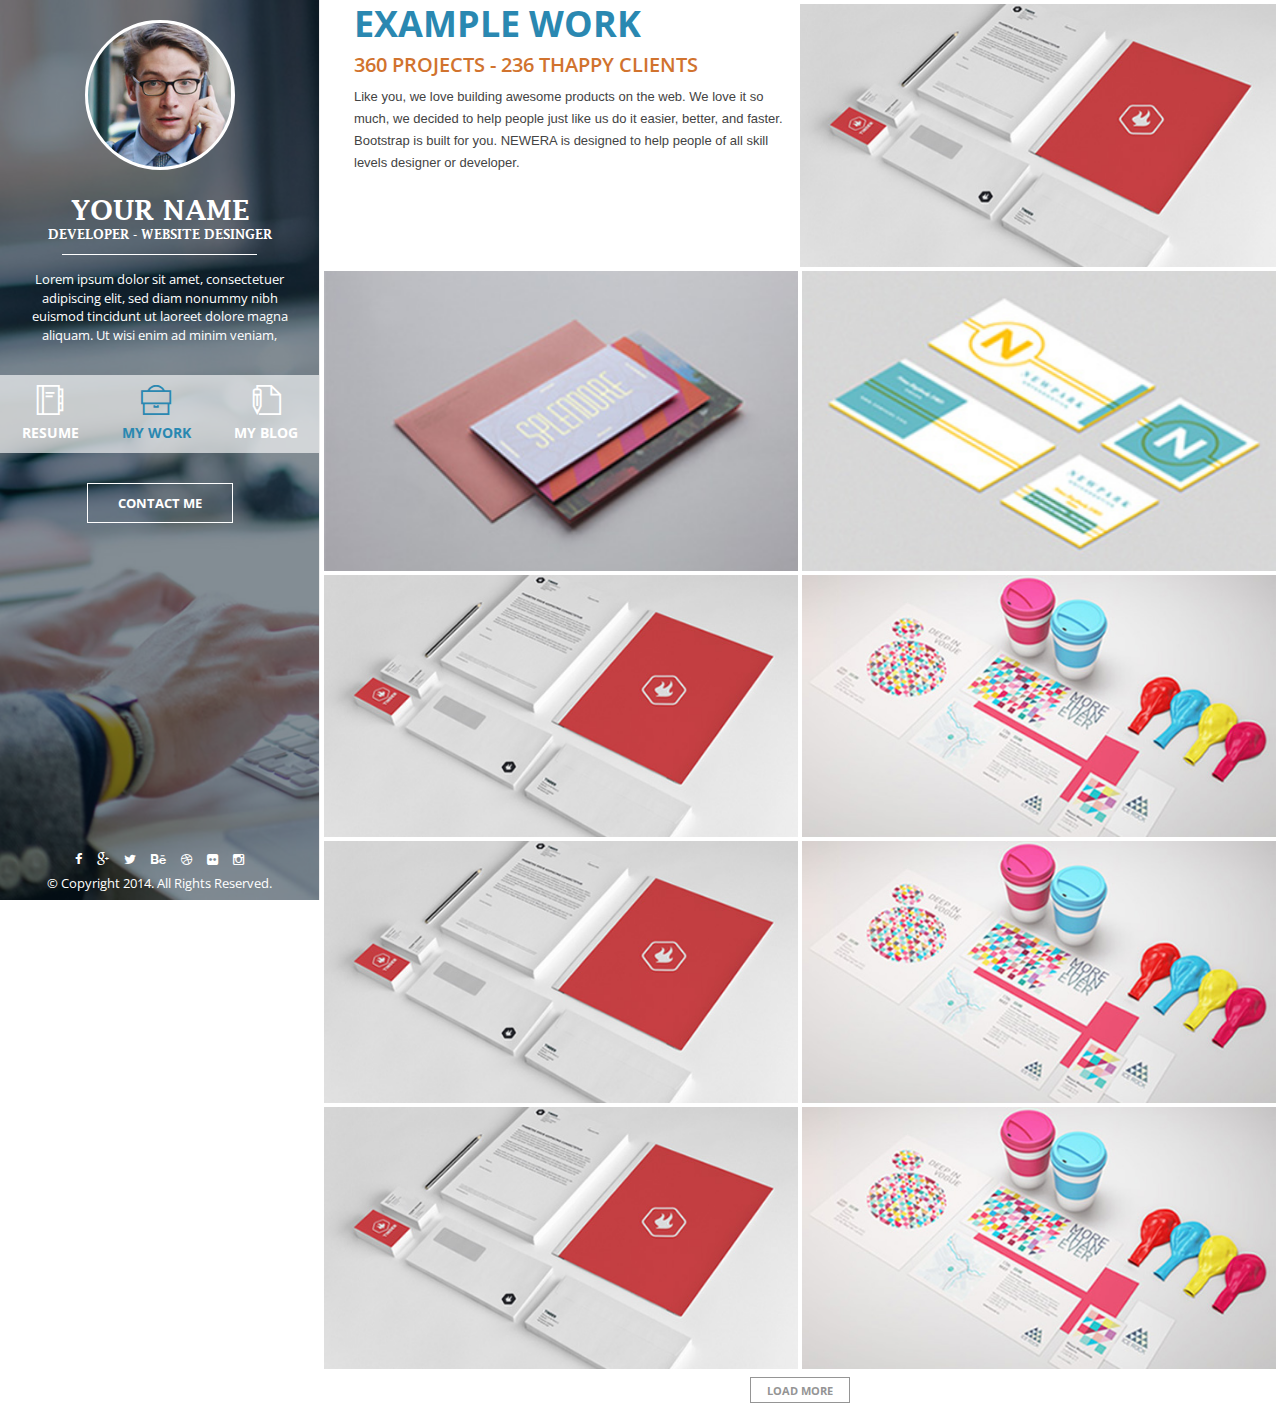
<file: index.html>
<!DOCTYPE html>
<html lang="en">
  <head>
    <!-- Basic Page Needs -->
    <meta charset="utf-8">
    <title>SimplePortfolio</title>
    <meta name="description" content="Solstice Photography/Portfolio Template">
    <meta name="keywords" content="portfolio template, photography template, creative, bootstrap, html5/css5">
    <meta name="author" content="JLP Media">

    <!-- Mobile Specific Metas -->
    <meta name="viewport" content="width=device-width, initial-scale=1, maximum-scale=1">

    <!-- Stylesheet -->
	<link href='http://fonts.googleapis.com/css?family=Open+Sans:300italic,400italic,600italic,700italic,800italic,400,300,600,700,800' rel='stylesheet' type='text/css'>
    <link rel="stylesheet" type="text/css" href="css/bootstrap.css">
    <link rel="stylesheet" type="text/css" href="css/font-awesome.css">
    <link rel="stylesheet" type="text/css" href="css/themify-icons.css">
	<link rel="stylesheet" type="text/css" href="fonts/fonts.css" media="all" />
	<link rel="stylesheet" type="text/css" href="js/fancybox/jquery.fancybox.css" media="all" />
	<link rel="stylesheet" type="text/css" href="js/rating/jquery.rs.rating.css" media="all" />
	<link rel="stylesheet" type="text/css" href="js/bxslider/jquery.bxslider.css" media="all" />
	<link rel="stylesheet" type="text/css" href="css/justifiedGallery.css" media="all" />
    <link rel="stylesheet" type="text/css" href="style.css">
    <link rel="stylesheet" type="text/css" href="css/responsive.css">

    <!-- Favicons -->
    <link rel="shortcut icon" href="images/favicon.ico" type="image/x-icon">
    <link rel="apple-touch-icon" href="images/apple-touch-icon.png">
    <link rel="apple-touch-icon" sizes="72x72" href="images/apple-touch-icon-72x72.png">
    <link rel="apple-touch-icon" sizes="114x114" href="images/apple-touch-icon-114x114.png">
	
    <!-- HTML5 Shim and Respond.js IE8 support of HTML5 elements and media queries -->
    <!-- WARNING: Respond.js doesn't work if you view the page via file:// -->
    <!--[if lt IE 9]>
      <script src="https://oss.maxcdn.com/html5shiv/3.7.2/html5shiv.min.js"></script>
      <script src="https://oss.maxcdn.com/respond/1.4.2/respond.min.js"></script>
    <![endif]-->
	
	<!-- Jquery -->
	<script type="text/javascript" src="js/jquery-1.11.0.js"></script>
	<script type="text/javascript" src="js/jquery.browser.js"></script>
	<script type="text/javascript" src="js/jqBootstrapValidation.js"></script>
	<script type="text/javascript" src="js/contact.js"></script>
	<script type="text/javascript" src="js/fancybox/jquery.fancybox.pack.js"></script>
	<script type="text/javascript" src="js/rating/jquery.rs.rating.js"></script>
	<script type="text/javascript" src="js/bxslider/jquery.bxslider.js"></script>
	<script type="text/javascript" src="js/jquery.photogrid.js"></script>
	<script type="text/javascript" src="js/jquery.justifiedGallery.js"></script>
	<script type="text/javascript">
		jQuery(function($) {
			var slide = null;
			$('.fancybox').fancybox({
				afterShow: function () {
			        slide = $('#sldpopup01').bxSlider({
			        	auto: true,
						pager: false
					});
			    },
			    beforeClose: function(){
			    	slide.destroySlider();
			    }
			});
			$('.rating').rsRating({
				step: 0.5,
				maxRates: 2
			});

			$("#customcaptiontest").justifiedGallery({
				rowHeight : 200,
				margins: 4,
				captionSettings : {
					animationDuration : 500,
					visibleOpacity : 1, 
					nonVisibleOpacity : 0.0 
				}
			});
		});

		jQuery(window).load(function(){
			$('.photoGrid').photoGrid({
				rowHeight:"200"
			});
		});

		var doit;
		function resizedw(){
		}
		window.onresize = function() {
		    clearTimeout(doit);
		    doit = setTimeout(function() {
		        resizedw();
		    }, 100);
		};

	</script>
  </head>

  <body>
	<!-- begin sidebar left-->
	<section id="sidebar-left" class="sidebar-fixed">
		<div class="bg-siderbar bg-image"></div>
		<div class="bg-siderbar bg-color"></div>
		<!-- begin sidebar -->
		<section class="inner-sidebar">
		<!-- begin header sidebar left -->
		<header>
			<div class="author-information">
				<div class="avatar"><img src="images/avatar.jpg" alt="" /></div>
				<div class="title-information">
					<h1>Your Name</h1>
					<ul>
						<li><a href="#">Developer -</a></li>
						<li><a href="#">Website desinger</a></li>
					</ul>
				</div>
				<div class="line"></div>
				<p>Lorem ipsum dolor sit amet, consectetuer adipiscing elit, sed diam nonummy nibh euismod tincidunt ut laoreet dolore magna aliquam. Ut wisi enim ad minim veniam,</p>
			</div>
			<!--end author information -->
			<nav>
				<ul class="menu-main">
					<li>
						<a class="fancybox" href="#content-resume">
							<span class="ti-agenda"></span>
							Resume
						</a>
					</li>
					<li class="current-menu-item">
						<a href="index.html">
							<span class="ti-briefcase"></span>
							My work
						</a>
					</li>
					<li>
						<a href="blog.html">
							<span class="ti-write"></span>
							My blog
						</a>
					</li>
				</ul>
				<a href="#contact-popup" class="fancybox contact-me">Contact me</a>
			</nav>
			<!-- end menu main -->
		</header>
		<!-- end header sidebar left -->
		<footer>
			<ul class="socials">
				<li><a target="_blank" href="#"><i class="fa fa-facebook fa-1x"></i></a></li> <!-- Change # with your facebook link -->
				<li><a target="_blank" href="#"><i class="fa fa-google-plus fa-1x"></i></a></li> <!-- Change # with your googleplus link -->
				<li><a target="_blank" href="#"><i class="fa fa-twitter fa-1x"></i></a></li> <!-- Change # with your twitter link -->
				<li><a target="_blank" href="#"><i class="fa fa-behance fa-1x"></i></a></li> <!-- Change # with your behance link -->
				<li><a target="_blank" href="#"><i class="fa fa-dribbble fa-1x"></i></a></li> <!-- Change # with your dribbble link -->
				<li><a target="_blank" href="#"><i class="fa fa-flickr fa-1x"></i></a></li> <!-- Change # with your flickr link -->
				<li><a target="_blank" href="#"><i class="fa fa-instagram fa-1x"></i></a></li> <!-- Change # with your instagram link -->
			</ul>
			<p class="copyright">&copy; Copyright 2014. All Rights Reserved.</p>
		</footer>
		<!-- footer header sidebar left-->
		</section><!-- end inner sidebar -->
	</section>
	<!-- end sidebar left -->
	<!-- begin content -->
	<section id="content" class="page-home">
		<div class="container-box description">
			<div class="box-container">
				<div class="box-container-6 box-container">
				    <div class="text-container">
						<h2 class="title-box">example work</h2>
						<h6 class="desc-title">360 projects - 236 thappy clients</h6>
						<div class="content-box">
							<p>Like you, we love building awesome products on the web. We love it so much, we decided to help people just like us do it easier, better, and faster. Bootstrap is built for you. NEWERA is designed to help people of all skill levels designer or developer.</p>
						</div>
					</div>
				</div>
				<div class="box-container-6 box-container item">
					<img alt="" class="attachment-post-thumbnail wp-post-image" src="images/thumbnail01.jpg">
					<div class="caption">
				    	<a href="#thumbnail01" class="fancybox"></a>
			    		<div class="cnt">
			    			<h2>Consectetuer adipi scing</h2>
			        		<p>Print Design - Card Visit</p>
			    		</div>
			    		<span class="empty"></span>
				    </div>
				</div>
			</div>
		</div>
		<div id="customcaptiontest">
			<div class="item">
				<img alt="" class="attachment-post-thumbnail wp-post-image" src="images/thumbnail03.jpg">
				<div class="caption">
			    	<a href="#thumbnail02" class="fancybox"></a>
		    		<div class="cnt">
		    			<h2>Consectetuer adipi scing</h2>
		        		<p>Print Design - Card Visit</p>
		    		</div>
		    		<span class="empty"></span>
			    </div>
			</div>
			<div class="item">
				<img alt="" class="attachment-post-thumbnail wp-post-image" src="images/thumbnail04.jpg">
				<div class="caption">
			    	<a href="#thumbnail03" class="fancybox"></a>
		    		<div class="cnt">
		    			<h2>Consectetuer adipi scing</h2>
		        		<p>Print Design - Card Visit</p>
		    		</div>
		    		<span class="empty"></span>
			    </div>
			</div>
			<div class="item">
				<img alt="" class="attachment-post-thumbnail wp-post-image" src="images/thumbnail01.jpg">
				<div class="caption">
			    	<a href="#thumbnail05" class="fancybox"></a>
		    		<div class="cnt">
		    			<h2>Consectetuer adipi scing</h2>
		        		<p>Print Design - Card Visit</p>
		    		</div>
		    		<span class="empty"></span>
			    </div>
			</div>
			<div class="item">
				<img alt="" class="attachment-post-thumbnail wp-post-image" src="images/thumbnail02.jpg">
				<div class="caption">
			    	<a href="#thumbnail06" class="fancybox"></a>
		    		<div class="cnt">
		    			<h2>Consectetuer adipi scing</h2>
		        		<p>Print Design - Card Visit</p>
		    		</div>
		    		<span class="empty"></span>
			    </div>
			</div>
			<div class="item">
				<img alt="" class="attachment-post-thumbnail wp-post-image" src="images/thumbnail01.jpg">
				<div class="caption">
			    	<a href="#thumbnail05" class="fancybox"></a>
		    		<div class="cnt">
		    			<h2>Consectetuer adipi scing</h2>
		        		<p>Print Design - Card Visit</p>
		    		</div>
		    		<span class="empty"></span>
			    </div>
			</div>
			<div class="item">
				<img alt="" class="attachment-post-thumbnail wp-post-image" src="images/thumbnail02.jpg">
				<div class="caption">
			    	<a href="#thumbnail06" class="fancybox"></a>
		    		<div class="cnt">
		    			<h2>Consectetuer adipi scing</h2>
		        		<p>Print Design - Card Visit</p>
		    		</div>
		    		<span class="empty"></span>
			    </div>
			</div>
			<div class="item">
				<img alt="" class="attachment-post-thumbnail wp-post-image" src="images/thumbnail01.jpg">
				<div class="caption">
			    	<a href="#thumbnail05" class="fancybox"></a>
		    		<div class="cnt">
		    			<h2>Consectetuer adipi scing</h2>
		        		<p>Print Design - Card Visit</p>
		    		</div>
		    		<span class="empty"></span>
			    </div>
			</div>
			<div class="item">
				<img alt="" class="attachment-post-thumbnail wp-post-image" src="images/thumbnail02.jpg">
				<div class="caption">
			    	<a href="#thumbnail06" class="fancybox"></a>
		    		<div class="cnt">
		    			<h2>Consectetuer adipi scing</h2>
		        		<p>Print Design - Card Visit</p>
		    		</div>
		    		<span class="empty"></span>
			    </div>
			</div>
		</div>
		<a href="#" class="load-more">Load more</a>
	</section>
	<!-- end content -->
	<!-- begin sidebar right -->
	<section id="sidebar-right" class="sidebar-fixed">
		<div id="contact-popup" class="widget-box popup-section">
			<h2>Contact me</h2>
			<div class="address">
				<p>218 St. Paul Ouest, #300<br />Montreal, QC H2Y 1Z9, Canada</p>
				<p>Office: +514.667.8469</p>
			</div>
			<form name="sentMessage" id="contactForm" novalidate class="contact-form">
				<p class="title-form">Let's talk business or just say hello:</p>
				 <div class="form-group"> <!-- Your name input -->
					<input class="input-contact" type="text" autocomplete="off" placeholder="Your Name" id="name" required data-validation-required-message="Please enter your name.">
					<p class="help-block text-danger"></p>
				  </div> 
				  <div class="form-group"> <!-- Your email input -->
					<input class="input-contact" type="email" autocomplete="off" placeholder="Email" id="email" required data-validation-required-message="Please enter your email address.">                            
					<p class="help-block text-danger"></p>
				  </div>
				  <div class="form-group"> <!-- Your phone no. input -->
					<input class="input-contact" type="tel" autocomplete="off" placeholder="Phone" id="phone" required data-validation-required-message="Please enter your phone number.">
					<p class="help-block text-danger"></p>
				  </div>
				<div class="form-group"> <!-- Your message input -->
					<textarea placeholder="Requirements/Comments:" id="message" required data-validation-required-message="Please enter a message."></textarea>
					<p class="help-block text-danger"></p>
				</div>
				 <div id="success"></div>
				<p><input class="submit-contact" type="submit" value="Send" /></p>
				<input type="hidden" id="redirect-wb" value="<?php echo get_option('home') ?>" />
			</form>
		</div>
	</section>
	<!-- end sidebar right -->
	<!-- begin footer mobile -->
	<footer id="footer">
		<ul class="socials">
			 <li><a target="_blank" href="#"><i class="fa fa-facebook fa-1x"></i></a></li> <!-- Change # with your facebook link -->
			 <li><a target="_blank" href="#"><i class="fa fa-google-plus fa-1x"></i></a></li> <!-- Change # with your googleplus link -->
			  <li><a target="_blank" href="#"><i class="fa fa-twitter fa-1x"></i></a></li> <!-- Change # with your twitter link -->
			  <li><a target="_blank" href="#"><i class="fa fa-behance fa-1x"></i></a></li> <!-- Change # with your behance link -->
			  <li><a target="_blank" href="#"><i class="fa fa-dribbble fa-1x"></i></a></li> <!-- Change # with your dribbble link -->
			  <li><a target="_blank" href="#"><i class="fa fa-flickr fa-1x"></i></a></li> <!-- Change # with your flickr link -->
			  <li><a target="_blank" href="#"><i class="fa fa-instagram fa-1x"></i></a></li> <!-- Change # with your instagram link -->
		</ul>
		<p class="copyright">&copy; Copyright 2014. All Rights Reserved.</p>
	</footer>
	<!-- end footer mobile -->
	<!-- begin popup resume -->
	<section id="content-resume">
		<div class="row">
			<div class="col-sm-6 col-md-7 col-lg-6 feature-image">
				<img src="images/author-big.jpg" alt="" />
			</div>
			<div class="col-sm-6 col-md-5 col-lg-6 primary-content">
				<h2>About me</h2>
				<!-- begin information author-->
				<div class="information">
					<p><i>Job : Developer - Webiste Designer</i></p>
					<p><i>Email : youremail@gmail.com</i></p>
				</div>
				<!-- end information author-->
				<p>Aenean at massa iaculis, malesuada dolor eget, ultricies velit. Sed in tempor sem. Lorem ipsum dolor sit amet, consectetur adipiscing elit. Aenean accumsan id velit sit amet egestas</p>
				<!-- begin processing -->
				<div class="processing">
					<div class="single-processing">
						<p>WEB DESIGN</p>
						<span class="number-percent">90%</span>
						<div class="processing-bar">
							<span style="width:90%;" class="percent-complete"></span>
						</div>
					</div>
					<!-- end single processing -->
					<div class="single-processing">
						<p>HTML / CSS</p>
						<span class="number-percent">80%</span>
						<div class="processing-bar">
							<span style="width:80%;" class="percent-complete"></span>
						</div>
					</div>
					<!-- end single processing -->
					<div class="single-processing">
						<p>Custom skill</p>
						<span class="number-percent">85%</span>
						<div class="processing-bar">
							<span style="width:85%;" class="percent-complete"></span>
						</div>
					</div>
					<!-- end single processing -->
				</div><!-- end processing -->
				<div class="socials-resume">
					Share: 
					<ul class="socials">
						 <li><a href="#"><i class="fa fa-facebook fa-1x"></i></a></li> <!-- Change # with your facebook link -->
						 <li><a href="#"><i class="fa fa-google-plus fa-1x"></i></a></li> <!-- Change # with your googleplus link -->
						  <li><a href="#"><i class="fa fa-twitter fa-1x"></i></a></li> <!-- Change # with your twitter link -->
						  <li><a href="#"><i class="fa fa-behance fa-1x"></i></a></li> <!-- Change # with your behance link -->
						  <li><a href="#"><i class="fa fa-dribbble fa-1x"></i></a></li> <!-- Change # with your dribbble link -->
						  <li><a href="#"><i class="fa fa-flickr fa-1x"></i></a></li> <!-- Change # with your flickr link -->
						  <li><a href="#"><i class="fa fa-instagram fa-1x"></i></a></li> <!-- Change # with your instagram link -->
					</ul>
				</div>
				<!--end socials-->
			</div>
		</div>
	</section>
	<!-- end popup resume -->
	<!-- begin popup thumbnail01 -->
	<section id="thumbnail01" class="thumbnail-container">
		<div class="row">
			<div class="col-sm-6 col-md-7 col-lg-6 feature-image">
				<iframe width="100%" src="http://www.youtube.com/embed/KQ6zr6kCPj8?rel=0" frameborder="0" allowfullscreen></iframe>
			</div>
			<div class="col-sm-6 col-md-5 col-lg-6 primary-content">
				<h2>Few words about us</h2>
				<p>Aenean at massa iaculis, malesuada dolor eget, ultricies velit. Sed in tempor sem. Lorem ipsum dolor sit amet, consectetur adipiscing elit. Aenean accumsan id velit sit amet egestas</p>
				
				<!-- Begin description -->
				<div class="description">
					<ul>
						<li><b>Customer:</b> Johny</li>
						<li><b>Live demo:</b> <a href="http://www.live-view-demo.com">http://www.live-view-demo.com</a></li>
						<li><b>Skill:</b> Php, MySql</li>
						<li><b>Tags:</b> Corporate, bussines</li>
					</ul>
					<div class="rating-box">
						<b>VOTE:</b>
						<input type="hidden" class="rating" value="3.5"/>
					</div>
				</div>
				<!-- End description -->

				<div class="socials-resume">
					Share: 
					<ul class="socials">
						<li><a href="#"><i class="fa fa-facebook fa-1x"></i></a></li> <!-- Change # with your facebook link -->
						<li><a href="#"><i class="fa fa-google-plus fa-1x"></i></a></li> <!-- Change # with your googleplus link -->
						<li><a href="#"><i class="fa fa-twitter fa-1x"></i></a></li> <!-- Change # with your twitter link -->
						<li><a href="#"><i class="fa fa-behance fa-1x"></i></a></li> <!-- Change # with your behance link -->
						<li><a href="#"><i class="fa fa-dribbble fa-1x"></i></a></li> <!-- Change # with your dribbble link -->
						<li><a href="#"><i class="fa fa-flickr fa-1x"></i></a></li> <!-- Change # with your flickr link -->
						<li><a href="#"><i class="fa fa-instagram fa-1x"></i></a></li> <!-- Change # with your instagram link -->
					</ul>
				</div>
				<!--end socials-->
			</div>
		</div>
	</section>
	<!-- end popup thumbnail01 -->
	<!-- begin popup thumbnail02 -->
	<section id="thumbnail02" class="thumbnail-container">
		<div class="row">
			<div class="col-sm-6 col-md-7 col-lg-6 feature-image">
				<ul class="bxslider" id="sldpopup01">
					<li><img src="images/17d7a42706ce59b208aa198f1460a24b.jpg" /></li>
					<li><img src="images/203ccb81fd328880e43c9cf85fcc624d.jpg" /></li>
					<li><img src="images/911aed8e89336cdd8cafb57ce03cd036.jpg" /></li>
					<li><img src="images/a7043337fefd4ded340ba2b66e89beb5.jpg" /></li>
				</ul>
			</div>
			<div class="col-sm-6 col-md-5 col-lg-6 primary-content">
				<h2>Few words about us2</h2>
				<p>Aenean at massa iaculis, malesuada dolor eget, ultricies velit. Sed in tempor sem. Lorem ipsum dolor sit amet, consectetur adipiscing elit. Aenean accumsan id velit sit amet egestas</p>
				
				<!-- Begin description -->
				<div class="description">
					<ul>
						<li><b>Customer:</b> Johny</li>
						<li><b>Live demo:</b> <a href="http://www.live-view-demo.com">http://www.live-view-demo.com</a></li>
						<li><b>Skill:</b> Php, MySql</li>
						<li><b>Tags:</b> Corporate, bussines</li>
					</ul>
					<div class="rating-box">
						<b>VOTE:</b>
						<input type="hidden" class="rating" value="3.5"/>
					</div>
				</div>
				<!-- End description -->

				<div class="socials-resume">
					Share: 
					<ul class="socials">
						<li><a href="#"><i class="fa fa-facebook fa-1x"></i></a></li> <!-- Change # with your facebook link -->
						<li><a href="#"><i class="fa fa-google-plus fa-1x"></i></a></li> <!-- Change # with your googleplus link -->
						<li><a href="#"><i class="fa fa-twitter fa-1x"></i></a></li> <!-- Change # with your twitter link -->
						<li><a href="#"><i class="fa fa-behance fa-1x"></i></a></li> <!-- Change # with your behance link -->
						<li><a href="#"><i class="fa fa-dribbble fa-1x"></i></a></li> <!-- Change # with your dribbble link -->
						<li><a href="#"><i class="fa fa-flickr fa-1x"></i></a></li> <!-- Change # with your flickr link -->
						<li><a href="#"><i class="fa fa-instagram fa-1x"></i></a></li> <!-- Change # with your instagram link -->
					</ul>
				</div>
				<!--end socials-->
			</div>
		</div>
	</section>
	<!-- end popup thumbnail01 -->
	<!-- begin popup thumbnail03 -->
	<section id="thumbnail03" class="thumbnail-container">
		<div class="row">
			<div class="col-sm-6 col-md-7 col-lg-6 feature-image">
				<img src="images/thumbnail04.jpg" alt="" />
			</div>
			<div class="col-sm-6 col-md-5 col-lg-6 primary-content">
				<h2>Few words about us3</h2>
				<p>Aenean at massa iaculis, malesuada dolor eget, ultricies velit. Sed in tempor sem. Lorem ipsum dolor sit amet, consectetur adipiscing elit. Aenean accumsan id velit sit amet egestas</p>
				
				<!-- Begin description -->
				<div class="description">
					<ul>
						<li><b>Customer:</b> Johny</li>
						<li><b>Live demo:</b> <a href="http://www.live-view-demo.com">http://www.live-view-demo.com</a></li>
						<li><b>Skill:</b> Php, MySql</li>
						<li><b>Tags:</b> Corporate, bussines</li>
					</ul>
					<div class="rating-box">
						<b>VOTE:</b>
						<input type="hidden" class="rating" value="3.5"/>
					</div>
				</div>
				<!-- End description -->

				<div class="socials-resume">
					Share: 
					<ul class="socials">
						<li><a href="#"><i class="fa fa-facebook fa-1x"></i></a></li> <!-- Change # with your facebook link -->
						<li><a href="#"><i class="fa fa-google-plus fa-1x"></i></a></li> <!-- Change # with your googleplus link -->
						<li><a href="#"><i class="fa fa-twitter fa-1x"></i></a></li> <!-- Change # with your twitter link -->
						<li><a href="#"><i class="fa fa-behance fa-1x"></i></a></li> <!-- Change # with your behance link -->
						<li><a href="#"><i class="fa fa-dribbble fa-1x"></i></a></li> <!-- Change # with your dribbble link -->
						<li><a href="#"><i class="fa fa-flickr fa-1x"></i></a></li> <!-- Change # with your flickr link -->
						<li><a href="#"><i class="fa fa-instagram fa-1x"></i></a></li> <!-- Change # with your instagram link -->
					</ul>
				</div>
				<!--end socials-->
			</div>
		</div>
	</section>
	<!-- end popup thumbnail03 -->
	<!-- begin popup thumbnail04 -->
	<section id="thumbnail04" class="thumbnail-container">
		<div class="row">
			<div class="col-sm-6 col-md-7 col-lg-6 feature-image">
				<img src="images/thumbnail01.jpg" alt="" />
			</div>
			<div class="col-sm-6 col-md-5 col-lg-6 primary-content">
				<h2>Few words about us4</h2>
				<p>Aenean at massa iaculis, malesuada dolor eget, ultricies velit. Sed in tempor sem. Lorem ipsum dolor sit amet, consectetur adipiscing elit. Aenean accumsan id velit sit amet egestas</p>
				
				<!-- Begin description -->
				<div class="description">
					<ul>
						<li><b>Customer:</b> Johny</li>
						<li><b>Live demo:</b> <a href="http://www.live-view-demo.com">http://www.live-view-demo.com</a></li>
						<li><b>Skill:</b> Php, MySql</li>
						<li><b>Tags:</b> Corporate, bussines</li>
					</ul>
					<div class="rating-box">
						<b>VOTE:</b>
						<input type="hidden" class="rating" value="3.5"/>
					</div>
				</div>
				<!-- End description -->

				<div class="socials-resume">
					Share: 
					<ul class="socials">
						<li><a href="#"><i class="fa fa-facebook fa-1x"></i></a></li> <!-- Change # with your facebook link -->
						<li><a href="#"><i class="fa fa-google-plus fa-1x"></i></a></li> <!-- Change # with your googleplus link -->
						<li><a href="#"><i class="fa fa-twitter fa-1x"></i></a></li> <!-- Change # with your twitter link -->
						<li><a href="#"><i class="fa fa-behance fa-1x"></i></a></li> <!-- Change # with your behance link -->
						<li><a href="#"><i class="fa fa-dribbble fa-1x"></i></a></li> <!-- Change # with your dribbble link -->
						<li><a href="#"><i class="fa fa-flickr fa-1x"></i></a></li> <!-- Change # with your flickr link -->
						<li><a href="#"><i class="fa fa-instagram fa-1x"></i></a></li> <!-- Change # with your instagram link -->
					</ul>
				</div>
				<!--end socials-->
			</div>
		</div>
	</section>
	<!-- end popup thumbnail04 -->
	<!-- begin popup thumbnail05 -->
	<section id="thumbnail05" class="thumbnail-container">
		<div class="row">
			<div class="col-sm-6 col-md-7 col-lg-6 feature-image">
				<img src="images/thumbnail01.jpg" alt="" />
			</div>
			<div class="col-sm-6 col-md-5 col-lg-6 primary-content">
				<h2>Few words about us5</h2>
				<p>Aenean at massa iaculis, malesuada dolor eget, ultricies velit. Sed in tempor sem. Lorem ipsum dolor sit amet, consectetur adipiscing elit. Aenean accumsan id velit sit amet egestas</p>
				
				<!-- Begin description -->
				<div class="description">
					<ul>
						<li><b>Customer:</b> Johny</li>
						<li><b>Live demo:</b> <a href="http://www.live-view-demo.com">http://www.live-view-demo.com</a></li>
						<li><b>Skill:</b> Php, MySql</li>
						<li><b>Tags:</b> Corporate, bussines</li>
					</ul>
					<div class="rating-box">
						<b>VOTE:</b>
						<input type="hidden" class="rating" value="3.5"/>
					</div>
				</div>
				<!-- End description -->

				<div class="socials-resume">
					Share: 
					<ul class="socials">
						<li><a href="#"><i class="fa fa-facebook fa-1x"></i></a></li> <!-- Change # with your facebook link -->
						<li><a href="#"><i class="fa fa-google-plus fa-1x"></i></a></li> <!-- Change # with your googleplus link -->
						<li><a href="#"><i class="fa fa-twitter fa-1x"></i></a></li> <!-- Change # with your twitter link -->
						<li><a href="#"><i class="fa fa-behance fa-1x"></i></a></li> <!-- Change # with your behance link -->
						<li><a href="#"><i class="fa fa-dribbble fa-1x"></i></a></li> <!-- Change # with your dribbble link -->
						<li><a href="#"><i class="fa fa-flickr fa-1x"></i></a></li> <!-- Change # with your flickr link -->
						<li><a href="#"><i class="fa fa-instagram fa-1x"></i></a></li> <!-- Change # with your instagram link -->
					</ul>
				</div>
				<!--end socials-->
			</div>
		</div>
	</section>
	<!-- end popup thumbnail05 -->
	<!-- begin popup thumbnail06 -->
	<section id="thumbnail06" class="thumbnail-container">
		<div class="row">
			<div class="col-sm-6 col-md-7 col-lg-6 feature-image">
				<img src="images/thumbnail02.jpg" alt="" />
			</div>
			<div class="col-sm-6 col-md-5 col-lg-6 primary-content">
				<h2>Few words about us6</h2>
				<p>Aenean at massa iaculis, malesuada dolor eget, ultricies velit. Sed in tempor sem. Lorem ipsum dolor sit amet, consectetur adipiscing elit. Aenean accumsan id velit sit amet egestas</p>
				
				<!-- Begin description -->
				<div class="description">
					<ul>
						<li><b>Customer:</b> Johny</li>
						<li><b>Live demo:</b> <a href="http://www.live-view-demo.com">http://www.live-view-demo.com</a></li>
						<li><b>Skill:</b> Php, MySql</li>
						<li><b>Tags:</b> Corporate, bussines</li>
					</ul>
					<div class="rating-box">
						<b>VOTE:</b>
						<input type="hidden" class="rating" value="3.5"/>
					</div>
				</div>
				<!-- End description -->

				<div class="socials-resume">
					Share: 
					<ul class="socials">
						<li><a href="#"><i class="fa fa-facebook fa-1x"></i></a></li> <!-- Change # with your facebook link -->
						<li><a href="#"><i class="fa fa-google-plus fa-1x"></i></a></li> <!-- Change # with your googleplus link -->
						<li><a href="#"><i class="fa fa-twitter fa-1x"></i></a></li> <!-- Change # with your twitter link -->
						<li><a href="#"><i class="fa fa-behance fa-1x"></i></a></li> <!-- Change # with your behance link -->
						<li><a href="#"><i class="fa fa-dribbble fa-1x"></i></a></li> <!-- Change # with your dribbble link -->
						<li><a href="#"><i class="fa fa-flickr fa-1x"></i></a></li> <!-- Change # with your flickr link -->
						<li><a href="#"><i class="fa fa-instagram fa-1x"></i></a></li> <!-- Change # with your instagram link -->
					</ul>
				</div>
				<!--end socials-->
			</div>
		</div>
	</section>
	<!-- end popup thumbnail06 -->
  </body>
</html>
</file>
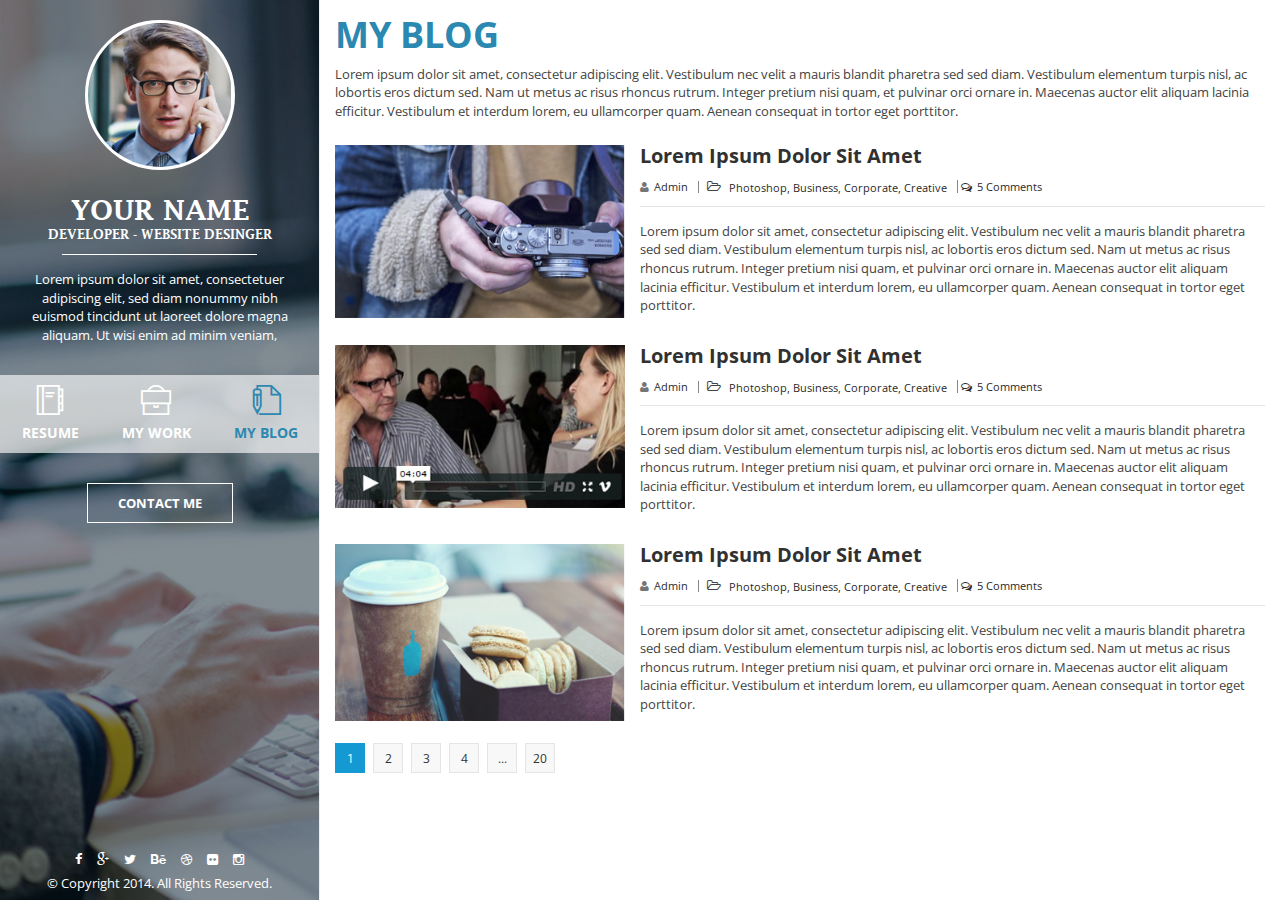
<file: blog.html>
<!DOCTYPE html>
<html lang="en">
  <head>
    <!-- Basic Page Needs -->
    <meta charset="utf-8">
    <title>Blog Template</title>
    <meta name="description" content="Solstice Photography/Portfolio Template">
    <meta name="keywords" content="portfolio template, photography template, creative, bootstrap, html5/css5">
    <meta name="author" content="JLP Media">

    <!-- Mobile Specific Metas -->
    <meta name="viewport" content="width=device-width, initial-scale=1, maximum-scale=1">

    <!-- Stylesheet -->
	<link href='http://fonts.googleapis.com/css?family=Open+Sans:300italic,400italic,600italic,700italic,800italic,400,300,600,700,800' rel='stylesheet' type='text/css'>
    <link rel="stylesheet" type="text/css" href="css/bootstrap.css">
    <link rel="stylesheet" type="text/css" href="css/font-awesome.css">
	    <link rel="stylesheet" type="text/css" href="css/themify-icons.css">
	<link rel="stylesheet" type="text/css" href="fonts/fonts.css" media="all" />
	<link rel="stylesheet" type="text/css" href="js/fancybox/jquery.fancybox.css" media="all" />
    <link rel="stylesheet" type="text/css" href="style.css">
    <link rel="stylesheet" type="text/css" href="css/responsive.css">

     <!-- Favicons -->
    <link rel="shortcut icon" href="images/favicon.ico" type="image/x-icon">
    <link rel="apple-touch-icon" href="images/apple-touch-icon.png">
    <link rel="apple-touch-icon" sizes="72x72" href="images/apple-touch-icon-72x72.png">
    <link rel="apple-touch-icon" sizes="114x114" href="images/apple-touch-icon-114x114.png">
	
    <!-- HTML5 Shim and Respond.js IE8 support of HTML5 elements and media queries -->
    <!-- WARNING: Respond.js doesn't work if you view the page via file:// -->
    <!--[if lt IE 9]>
      <script src="https://oss.maxcdn.com/html5shiv/3.7.2/html5shiv.min.js"></script>
      <script src="https://oss.maxcdn.com/respond/1.4.2/respond.min.js"></script>
    <![endif]-->
	
	<!-- Jquery -->
	<script type="text/javascript" src="js/jquery-1.11.0.js"></script>
	<script type="text/javascript" src="js/jqBootstrapValidation.js"></script>
	<script type="text/javascript" src="js/contact.js"></script>
	<script type="text/javascript" src="js/fancybox/jquery.fancybox.pack.js"></script>
	<script type="text/javascript">
		jQuery(function($) {
			$('.fancybox').fancybox();
		});
	</script>
  </head>

  <body>
	<!-- begin sidebar left-->
	<section id="sidebar-left" class="sidebar-fixed">
		<div class="bg-siderbar bg-image"></div>
		<div class="bg-siderbar bg-color"></div>
		<!-- begin sidebar -->
		<section class="inner-sidebar">
		<!-- begin header sidebar left -->
		<header>
			<div class="author-information">
				<div class="avatar"><img src="images/avatar.jpg" alt="" /></div>
				<div class="title-information">
					<h1>Your Name</h1>
					<ul>
						<li><a href="#">Developer -</a></li>
						<li><a href="#">Website desinger</a></li>
					</ul>
				</div>
				<div class="line"></div>
				<p>Lorem ipsum dolor sit amet, consectetuer adipiscing elit, sed diam nonummy nibh euismod tincidunt ut laoreet dolore magna aliquam. Ut wisi enim ad minim veniam,</p>
			</div>
			<!--end author information -->
			<nav>
				<ul class="menu-main">
					<li>
						<a class="fancybox" href="#content-resume">
							<span class="ti-agenda"></span>
							Resume
						</a>
					</li>
					<li>
						<a href="index.html">
							<span class="ti-briefcase"></span>
							My work
						</a>
					</li>
					<li class="current-menu-item">
						<a href="blog.html">
							<span class="ti-write"></span>
							My blog
						</a>
					</li>
				</ul>
				<a href="#contact-popup" class="fancybox contact-me">Contact me</a>
			</nav>
			<!-- end menu main -->
		</header>
		<!-- end header sidebar left -->
		<footer>
			<ul class="socials">
				 <li><a target="_blank" href="#"><i class="fa fa-facebook fa-1x"></i></a></li> <!-- Change # with your facebook link -->
				 <li><a target="_blank" href="#"><i class="fa fa-google-plus fa-1x"></i></a></li> <!-- Change # with your googleplus link -->
				  <li><a target="_blank" href="#"><i class="fa fa-twitter fa-1x"></i></a></li> <!-- Change # with your twitter link -->
				  <li><a target="_blank" href="#"><i class="fa fa-behance fa-1x"></i></a></li> <!-- Change # with your behance link -->
				  <li><a target="_blank" href="#"><i class="fa fa-dribbble fa-1x"></i></a></li> <!-- Change # with your dribbble link -->
				  <li><a target="_blank" href="#"><i class="fa fa-flickr fa-1x"></i></a></li> <!-- Change # with your flickr link -->
				  <li><a target="_blank" href="#"><i class="fa fa-instagram fa-1x"></i></a></li> <!-- Change # with your instagram link -->
			</ul>
			<p class="copyright">&copy; Copyright 2014. All Rights Reserved.</p>
		</footer>
		<!-- footer header sidebar left-->
		</section><!-- end inner sidebar -->
	</section>
	<!-- end sidebar left -->
	<!-- begin content -->
	<section id="content" class="content-page">
		<h2>My blog</h2>
		<p>Lorem ipsum dolor sit amet, consectetur adipiscing elit. Vestibulum nec velit a mauris blandit pharetra sed sed diam. Vestibulum elementum turpis nisl, ac lobortis eros dictum sed. Nam ut metus ac risus rhoncus rutrum. Integer pretium nisi quam, et pulvinar orci ornare in. Maecenas auctor elit aliquam lacinia efficitur. Vestibulum et interdum lorem, eu ullamcorper quam. Aenean consequat in tortor eget porttitor.</p>
		<!-- begin list post -->
		<section class="list-posts">
			<div class="blog-post">
				<div class="row">
					<div class="col-sm-12 col-md-5 col-lg-4 feature-thumbnail">
						<img src="images/thumbnail-01.jpg" alt="" />
					</div>
					<div class="col-sm-12 col-md-7 col-lg-8 information">
						<h3><a href="single.html">Lorem Ipsum Dolor Sit Amet</a></h3>
						<div class="list-inline-blog">
							<a href="#" class="child-list author"><i class="fa fa-user fa-1x"></i>Admin</a>
							<div class="child-list list-category">
								<i class="fa fa-folder-open-o fa-1x"></i>
								<ul>
									<li><a href="#">Photoshop, </a></li>
									<li><a href="#">Business, </a></li>
									<li><a href="#">Corporate, </a></li>
									<li><a href="#">Creative</a></li>
								</ul>
							</div>
							<a href="#" class="child-list comments"><i class="fa fa-comments-o fa-1x"></i>5 Comments</a>
						</div><!-- list innline -->
						<p>Lorem ipsum dolor sit amet, consectetur adipiscing elit. Vestibulum nec velit a mauris blandit pharetra sed sed diam. Vestibulum elementum turpis nisl, ac lobortis eros dictum sed. Nam ut metus ac risus rhoncus rutrum. Integer pretium nisi quam, et pulvinar orci ornare in. Maecenas auctor elit aliquam lacinia efficitur. Vestibulum et interdum lorem, eu ullamcorper quam. Aenean consequat in tortor eget porttitor.</p>
					</div>
				</div>
			</div><!-- end blog post -->
			<div class="blog-post">
				<div class="row">
					<div class="col-md-5 col-lg-4 feature-thumbnail">
						<img src="images/thumbnail-02.jpg" alt="" />
					</div>
					<div class="col-md-7 col-lg-8 information">
						<h3><a href="single_video.html">Lorem Ipsum Dolor Sit Amet</a></h3>
						<div class="list-inline-blog">
							<a href="#" class="child-list author"><i class="fa fa-user fa-1x"></i>Admin</a>
							<div class="child-list list-category">
								<i class="fa fa-folder-open-o fa-1x"></i>
								<ul>
									<li><a href="#">Photoshop, </a></li>
									<li><a href="#">Business, </a></li>
									<li><a href="#">Corporate, </a></li>
									<li><a href="#">Creative</a></li>
								</ul>
							</div>
							<a href="#" class="child-list comments"><i class="fa fa-comments-o fa-1x"></i>5 Comments</a>
						</div><!-- list innline -->
						<p>Lorem ipsum dolor sit amet, consectetur adipiscing elit. Vestibulum nec velit a mauris blandit pharetra sed sed diam. Vestibulum elementum turpis nisl, ac lobortis eros dictum sed. Nam ut metus ac risus rhoncus rutrum. Integer pretium nisi quam, et pulvinar orci ornare in. Maecenas auctor elit aliquam lacinia efficitur. Vestibulum et interdum lorem, eu ullamcorper quam. Aenean consequat in tortor eget porttitor.</p>
					</div>
				</div>
			</div><!-- end blog post -->
			<div class="blog-post">
				<div class="row">
					<div class="col-md-5 col-lg-4 feature-thumbnail">
						<img src="images/thumbnail-03.jpg" alt="" />
					</div>
					<div class="col-md-7 col-lg-8 information">
						<h3><a href="single2.html">Lorem Ipsum Dolor Sit Amet</a></h3>
						<div class="list-inline-blog">
							<a href="#" class="child-list author"><i class="fa fa-user fa-1x"></i>Admin</a>
							<div class="child-list list-category">
								<i class="fa fa-folder-open-o fa-1x"></i>
								<ul>
									<li><a href="#">Photoshop, </a></li>
									<li><a href="#">Business, </a></li>
									<li><a href="#">Corporate, </a></li>
									<li><a href="#">Creative</a></li>
								</ul>
							</div>
							<a href="#" class="child-list comments"><i class="fa fa-comments-o fa-1x"></i>5 Comments</a>
						</div><!-- list innline -->
						<p>Lorem ipsum dolor sit amet, consectetur adipiscing elit. Vestibulum nec velit a mauris blandit pharetra sed sed diam. Vestibulum elementum turpis nisl, ac lobortis eros dictum sed. Nam ut metus ac risus rhoncus rutrum. Integer pretium nisi quam, et pulvinar orci ornare in. Maecenas auctor elit aliquam lacinia efficitur. Vestibulum et interdum lorem, eu ullamcorper quam. Aenean consequat in tortor eget porttitor.</p>
					</div>
				</div>
			</div><!-- end blog post -->
		</section>
		<!-- end list post -->
		<!-- begin navigation -->
		<div class="pagination">
			<span class="page-numbers current">1</span>
			<a class="page-numbers" href="#">2</a>
			<a class="page-numbers" href="#">3</a>
			<a class="page-numbers" href="#">4</a>
			<a class="page-numbers" href="#">...</a>
			<a class="page-numbers" href="#">20</a>
		</div>
		<!-- end navigation -->
	</section>
	<!-- end content -->
	<!-- begin sidebar right -->
	<section id="sidebar-right" class="sidebar-fixed">
		<div id="contact-popup" class="widget-box popup-section">
			<h2>Contact me</h2>
			<div class="address">
				<p>218 St. Paul Ouest, #300<br />Montreal, QC H2Y 1Z9, Canada</p>
				<p>Office: +514.667.8469</p>
			</div>
			<form name="sentMessage" id="contactForm" novalidate class="contact-form">
				<p class="title-form">Let's talk business or just say hello:</p>
				 <div class="form-group"> <!-- Your name input -->
					<input class="input-contact" type="text" autocomplete="off" placeholder="Your Name" id="name" required data-validation-required-message="Please enter your name.">
					<p class="help-block text-danger"></p>
				  </div> 
				  <div class="form-group"> <!-- Your email input -->
					<input class="input-contact" type="email" autocomplete="off" placeholder="Email" id="email" required data-validation-required-message="Please enter your email address.">                            
					<p class="help-block text-danger"></p>
				  </div>
				  <div class="form-group"> <!-- Your phone no. input -->
					<input class="input-contact" type="tel" autocomplete="off" placeholder="Phone" id="phone" required data-validation-required-message="Please enter your phone number.">
					<p class="help-block text-danger"></p>
				  </div>
				<div class="form-group"> <!-- Your message input -->
					<textarea placeholder="Requirements/Comments:" id="message" required data-validation-required-message="Please enter a message."></textarea>
					<p class="help-block text-danger"></p>
				</div>
				 <div id="success"></div>
				<p><input class="submit-contact" type="submit" value="Send" /></p>
				<input type="hidden" id="redirect-wb" value="<?php echo get_option('home') ?>" />
			</form>
		</div>
	</section>
	<!-- end sidebar right -->
	<!-- begin footer mobile -->
	<footer id="footer">
		<ul class="socials">
				 <li><a target="_blank" href="#"><i class="fa fa-facebook fa-1x"></i></a></li> <!-- Change # with your facebook link -->
				 <li><a target="_blank" href="#"><i class="fa fa-google-plus fa-1x"></i></a></li> <!-- Change # with your googleplus link -->
				  <li><a target="_blank" href="#"><i class="fa fa-twitter fa-1x"></i></a></li> <!-- Change # with your twitter link -->
				  <li><a target="_blank" href="#"><i class="fa fa-behance fa-1x"></i></a></li> <!-- Change # with your behance link -->
				  <li><a target="_blank" href="#"><i class="fa fa-dribbble fa-1x"></i></a></li> <!-- Change # with your dribbble link -->
				  <li><a target="_blank" href="#"><i class="fa fa-flickr fa-1x"></i></a></li> <!-- Change # with your flickr link -->
				  <li><a target="_blank" href="#"><i class="fa fa-instagram fa-1x"></i></a></li> <!-- Change # with your instagram link -->
			</ul>
		<p class="copyright">&copy; Copyright 2014. All Rights Reserved.</p>
	</footer>
	<!-- end footer mobile -->
	<!-- begin popup resume -->
	<section id="content-resume">
		<div class="row">
			<div class="col-sm-6 col-md-7 col-lg-6 feature-image">
				<img src="images/author-big.jpg" alt="" />
			</div>
			<div class="col-sm-6 col-md-5 col-lg-6 primary-content">
				<h2>About me</h2>
				<!-- begin information author-->
				<div class="information">
					<p><i>Job : Developer - Webiste Designer</i></p>
					<p><i>Email : youremail@gmail.com</i></p>
				</div>
				<!-- end information author-->
				<p>Aenean at massa iaculis, malesuada dolor eget, ultricies velit. Sed in tempor sem. Lorem ipsum dolor sit amet, consectetur adipiscing elit. Aenean accumsan id velit sit amet egestas</p>
				<!-- begin processing -->
				<div class="processing">
					<div class="single-processing">
						<p>WEB DESIGN</p>
						<span class="number-percent">90%</span>
						<div class="processing-bar">
							<span style="width:90%;" class="percent-complete"></span>
						</div>
					</div>
					<!-- end single processing -->
					<div class="single-processing">
						<p>HTML / CSS</p>
						<span class="number-percent">80%</span>
						<div class="processing-bar">
							<span style="width:80%;" class="percent-complete"></span>
						</div>
					</div>
					<!-- end single processing -->
					<div class="single-processing">
						<p>Custom skill</p>
						<span class="number-percent">85%</span>
						<div class="processing-bar">
							<span style="width:85%;" class="percent-complete"></span>
						</div>
					</div>
					<!-- end single processing -->
				</div><!-- end processing -->
				<div class="socials-resume">
					Share: 
					<ul class="socials">
						 <li><a href="#"><i class="fa fa-facebook fa-1x"></i></a></li> <!-- Change # with your facebook link -->
						 <li><a href="#"><i class="fa fa-google-plus fa-1x"></i></a></li> <!-- Change # with your googleplus link -->
						  <li><a href="#"><i class="fa fa-twitter fa-1x"></i></a></li> <!-- Change # with your twitter link -->
						  <li><a href="#"><i class="fa fa-behance fa-1x"></i></a></li> <!-- Change # with your behance link -->
						  <li><a href="#"><i class="fa fa-dribbble fa-1x"></i></a></li> <!-- Change # with your dribbble link -->
						  <li><a href="#"><i class="fa fa-flickr fa-1x"></i></a></li> <!-- Change # with your flickr link -->
						  <li><a href="#"><i class="fa fa-instagram fa-1x"></i></a></li> <!-- Change # with your instagram link -->
					</ul>
				</div>
				<!--end socials-->
			</div>
		</div>
	</section>
	<!-- end popup resume -->
  </body>
</html>
</file>
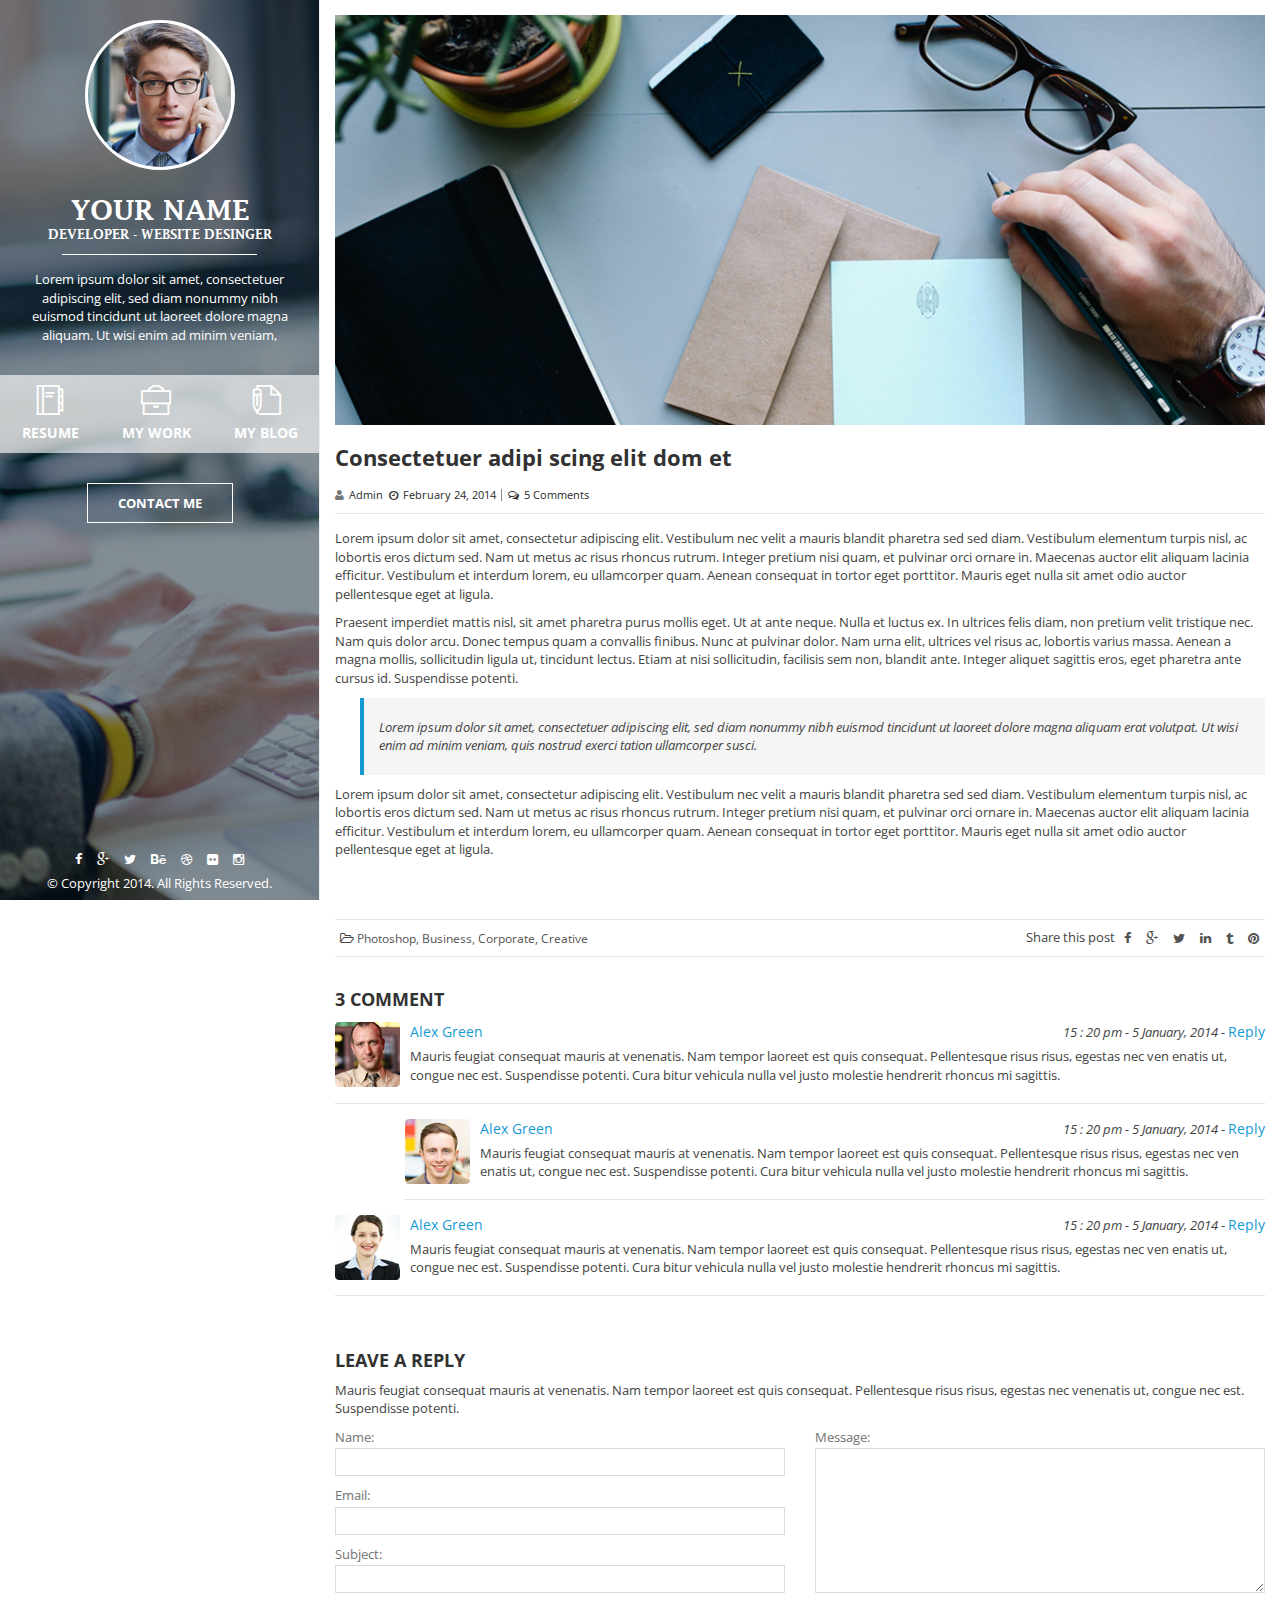
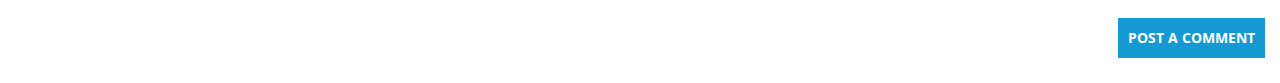
<file: single.html>
<!DOCTYPE html>
<html lang="en">
  <head>
    <!-- Basic Page Needs -->
    <meta charset="utf-8">
    <title>Single Template</title>
    <meta name="description" content="Solstice Photography/Portfolio Template">
    <meta name="keywords" content="portfolio template, photography template, creative, bootstrap, html5/css5">
    <meta name="author" content="JLP Media">

    <!-- Mobile Specific Metas -->
    <meta name="viewport" content="width=device-width, initial-scale=1, maximum-scale=1">

    <!-- Stylesheet -->
	<link href='http://fonts.googleapis.com/css?family=Open+Sans:300italic,400italic,600italic,700italic,800italic,400,300,600,700,800' rel='stylesheet' type='text/css'>
    <link rel="stylesheet" type="text/css" href="css/bootstrap.css">
    <link rel="stylesheet" type="text/css" href="css/font-awesome.css">
	    <link rel="stylesheet" type="text/css" href="css/themify-icons.css">
	<link rel="stylesheet" type="text/css" href="fonts/fonts.css" media="all" />
	<link rel="stylesheet" type="text/css" href="js/fancybox/jquery.fancybox.css" media="all" />
    <link rel="stylesheet" type="text/css" href="style.css">
    <link rel="stylesheet" type="text/css" href="css/responsive.css">

     <!-- Favicons -->
    <link rel="shortcut icon" href="images/favicon.ico" type="image/x-icon">
    <link rel="apple-touch-icon" href="images/apple-touch-icon.png">
    <link rel="apple-touch-icon" sizes="72x72" href="images/apple-touch-icon-72x72.png">
    <link rel="apple-touch-icon" sizes="114x114" href="images/apple-touch-icon-114x114.png">
	
    <!-- HTML5 Shim and Respond.js IE8 support of HTML5 elements and media queries -->
    <!-- WARNING: Respond.js doesn't work if you view the page via file:// -->
    <!--[if lt IE 9]>
      <script src="https://oss.maxcdn.com/html5shiv/3.7.2/html5shiv.min.js"></script>
      <script src="https://oss.maxcdn.com/respond/1.4.2/respond.min.js"></script>
    <![endif]-->
	
	<!-- Jquery -->
	<script type="text/javascript" src="js/jquery-1.11.0.js"></script>
	<script type="text/javascript" src="js/jqBootstrapValidation.js"></script>
	<script type="text/javascript" src="js/contact.js"></script>
	<script type="text/javascript" src="js/fancybox/jquery.fancybox.pack.js"></script>
	<script type="text/javascript" src="js/jwplayer.js"></script>
	<script type="text/javascript">
		jQuery(function($) {
			$('.fancybox').fancybox();
		});
	</script>
  </head>

  <body>
	<!-- begin sidebar left-->
	<section id="sidebar-left" class="sidebar-fixed">
		<div class="bg-siderbar bg-image"></div>
		<div class="bg-siderbar bg-color"></div>
		<!-- begin sidebar -->
		<section class="inner-sidebar">
		<!-- begin header sidebar left -->
		<header>
			<div class="author-information">
				<div class="avatar"><img src="images/avatar.jpg" alt="" /></div>
				<div class="title-information">
					<h1>Your Name</h1>
					<ul>
						<li><a href="#">Developer -</a></li>
						<li><a href="#">Website desinger</a></li>
					</ul>
				</div>
				<div class="line"></div>
				<p>Lorem ipsum dolor sit amet, consectetuer adipiscing elit, sed diam nonummy nibh euismod tincidunt ut laoreet dolore magna aliquam. Ut wisi enim ad minim veniam,</p>
			</div>
			<!--end author information -->
			<nav>
				<ul class="menu-main">
					<li>
						<a class="fancybox" href="#content-resume">
							<span class="ti-agenda"></span>
							Resume
						</a>
					</li>
					<li>
						<a href="index.html">
							<span class="ti-briefcase"></span>
							My work
						</a>
					</li>
					<li>
						<a href="blog.html">
							<span class="ti-write"></span>
							My blog
						</a>
					</li>
				</ul>
				<a href="#contact-popup" class="fancybox contact-me">Contact me</a>
			</nav>
			<!-- end menu main -->
		</header>
		<!-- end header sidebar left -->
		<footer>
			<ul class="socials">
				 <li><a target="_blank" href="#"><i class="fa fa-facebook fa-1x"></i></a></li> <!-- Change # with your facebook link -->
				 <li><a target="_blank" href="#"><i class="fa fa-google-plus fa-1x"></i></a></li> <!-- Change # with your googleplus link -->
				  <li><a target="_blank" href="#"><i class="fa fa-twitter fa-1x"></i></a></li> <!-- Change # with your twitter link -->
				  <li><a target="_blank" href="#"><i class="fa fa-behance fa-1x"></i></a></li> <!-- Change # with your behance link -->
				  <li><a target="_blank" href="#"><i class="fa fa-dribbble fa-1x"></i></a></li> <!-- Change # with your dribbble link -->
				  <li><a target="_blank" href="#"><i class="fa fa-flickr fa-1x"></i></a></li> <!-- Change # with your flickr link -->
				  <li><a target="_blank" href="#"><i class="fa fa-instagram fa-1x"></i></a></li> <!-- Change # with your instagram link -->
			</ul>
			<p class="copyright">&copy; Copyright 2014. All Rights Reserved.</p>
		</footer>
		<!-- footer header sidebar left-->
		</section><!-- end inner sidebar -->
	</section>
	<!-- end sidebar left -->
	<!-- begin content -->
	<section id="content" class="content-page content-single">
		<div class="feature-image-single"><img src="images/thumbnail-single.jpg" alt="" /></div>
		<h3>Consectetuer adipi scing elit dom et</h3>
		<div class="list-inline-blog">
			<a href="#" class="author"><i class="fa fa-user fa-1x"></i>Admin</a>
			<a href="#" class="child-list date"><i class="fa fa-clock-o fa-1x"></i>February 24, 2014  </a>
			<a href="#" class="child-list comments"><i class="fa fa-comments-o fa-1x"></i>5 Comments</a>
		</div><!-- list innline -->
		<div class="inner-content">
			<p>Lorem ipsum dolor sit amet, consectetur adipiscing elit. Vestibulum nec velit a mauris blandit pharetra sed sed diam. Vestibulum elementum turpis nisl, ac lobortis eros dictum sed. Nam ut metus ac risus rhoncus rutrum. Integer pretium nisi quam, et pulvinar orci ornare in. Maecenas auctor elit aliquam lacinia efficitur. Vestibulum et interdum lorem, eu ullamcorper quam. Aenean consequat in tortor eget porttitor. Mauris eget nulla sit amet odio auctor pellentesque eget at ligula.</p>
			<p>Praesent imperdiet mattis nisl, sit amet pharetra purus mollis eget. Ut at ante neque. Nulla et luctus ex. In ultrices felis diam, non pretium velit tristique nec. Nam quis dolor arcu. Donec tempus quam a convallis finibus. Nunc at pulvinar dolor. Nam urna elit, ultrices vel risus ac, lobortis varius massa. Aenean a magna mollis, sollicitudin ligula ut, tincidunt lectus. Etiam at nisi sollicitudin, facilisis sem non, blandit ante. Integer aliquet sagittis eros, eget pharetra ante cursus id. Suspendisse potenti.</p>
			<p class="feature-text">
				<i>Lorem ipsum dolor sit amet, consectetuer adipiscing elit, sed diam nonummy nibh euismod tincidunt ut laoreet dolore magna aliquam erat volutpat. Ut wisi enim ad minim veniam, quis nostrud exerci tation ullamcorper susci.</i>
			</p>
			<p>Lorem ipsum dolor sit amet, consectetur adipiscing elit. Vestibulum nec velit a mauris blandit pharetra sed sed diam. Vestibulum elementum turpis nisl, ac lobortis eros dictum sed. Nam ut metus ac risus rhoncus rutrum. Integer pretium nisi quam, et pulvinar orci ornare in. Maecenas auctor elit aliquam lacinia efficitur. Vestibulum et interdum lorem, eu ullamcorper quam. Aenean consequat in tortor eget porttitor. Mauris eget nulla sit amet odio auctor pellentesque eget at ligula.</p>
		</div>
		<div class="list-inline-single row">
			<div class="col-sm-6 child-list list-category">
				<i class="fa fa-folder-open-o fa-1x"></i>
				<ul>
					<li><a href="#">Photoshop, </a></li>
					<li><a href="#">Business, </a></li>
					<li><a href="#">Corporate, </a></li>
					<li><a href="#">Creative</a></li>
				</ul>
			</div>
			<div class="cold-sm-6 share-post">
				Share this post
				<ul class="socials">
					<li><a href="#" target="_blank"><i class="fa fa-facebook fa-1x"></i></a></li> <!-- Change # with your facebook link -->
					<li><a href="#" target="_blank"><i class="fa fa-google-plus fa-1x"></i></a></li> <!-- Change # with your googleplus link -->
					<li><a href="#" target="_blank"><i class="fa fa-twitter fa-1x"></i></a></li> <!-- Change # with your twitter link -->
					<li><a href="#" target="_blank"><i class="fa fa-linkedin fa-1x"></i></a></li> <!-- Change # with your linkedin link -->
					<li><a href="#" target="_blank"><i class="fa fa-tumblr fa-1x"></i></a></li> <!-- Change # with your tumblr link -->
					<li><a href="#" target="_blank"><i class="fa fa-pinterest fa-1x"></i></a></li> <!-- Change # with your pinterest link -->
				</ul>
			</div>
		</div><!-- end list inline single -->
		<!-- begin comments -->
		<div id="comments">
			<p class="number-comments"><a href="#">3 Comment</a></p>
			<ul>
				<li>
					<div class="inner-comment">
						<a href="#" class="avatar-member">
							<img src="images/member-01.jpg" alt="" />
						</a>
						<div class="content-comment">
							<div class="inline-comment">
								<a class="name-member" href="#">Alex Green</a>
								<p>
									<i>15 : 20 pm - 5 January, 2014 -</i> <a href="#" class="reply">Reply</a>
								</p>
							</div>
							<p>Mauris feugiat consequat mauris at venenatis. Nam tempor laoreet est quis consequat. Pellentesque risus risus, egestas nec ven enatis ut, congue nec est. Suspendisse potenti. Cura bitur vehicula nulla vel justo molestie hendrerit rhoncus mi sagittis.</p>
						</div>
					</div>
					<ul>
						<li>
							<div class="inner-comment">
								<a href="#" class="avatar-member">
									<img src="images/member-02.jpg" alt="" />
								</a>
								<div class="content-comment">
									<div class="inline-comment">
										<a class="name-member" href="#">Alex Green</a>
										<p>
											<i>15 : 20 pm - 5 January, 2014 -</i> <a href="#" class="reply">Reply</a>
										</p>
									</div>
									<p>Mauris feugiat consequat mauris at venenatis. Nam tempor laoreet est quis consequat. Pellentesque risus risus, egestas nec ven enatis ut, congue nec est. Suspendisse potenti. Cura bitur vehicula nulla vel justo molestie hendrerit rhoncus mi sagittis.</p>
								</div>
							</div>
						</li>
					</ul>
				</li>
				<li>
					<div class="inner-comment">
						<a href="#" class="avatar-member">
							<img src="images/member-03.jpg" alt="" />
						</a>
						<div class="content-comment">
							<div class="inline-comment">
								<a class="name-member" href="#">Alex Green</a>
								<p>
									<i>15 : 20 pm - 5 January, 2014 -</i> <a href="#" class="reply">Reply</a>
								</p>
							</div>
							<p>Mauris feugiat consequat mauris at venenatis. Nam tempor laoreet est quis consequat. Pellentesque risus risus, egestas nec ven enatis ut, congue nec est. Suspendisse potenti. Cura bitur vehicula nulla vel justo molestie hendrerit rhoncus mi sagittis.</p>
						</div>
					</div>
				</li>
			</ul>
		</div>
		<!-- end comments -->
		<!-- begin comment form -->
		<div id="comment-form">
			<h4>Leave a Reply</h4>
			<p>Mauris feugiat consequat mauris at venenatis. Nam tempor laoreet est quis consequat. Pellentesque risus risus, egestas nec venenatis ut, congue nec est. Suspendisse potenti. </p>
			<form action="">
				<div class="row">
					<div class="col-sm-6">
						<p>
							<label>Name:</label>
							<input type="text" />
						</p>
						<p>
							<label>Email:</label>
							<input type="text" />
						</p>
						<p>
							<label>Subject:</label>
							<input type="text" />
						</p>
					</div>
					<div class="col-sm-6">
						<p>
							<label>Message:</label>
							<textarea name="message" id="" cols="30" rows="10"></textarea>
						</p>
					</div>
				</div>
				<p class="submit-comment">
					<input type="submit" value="Post a comment" />
				</p>
			</form>
		</div>
		<!-- end comment form -->
	</section>
	<!-- end content -->
	<!-- begin sidebar right -->
	<section id="sidebar-right" class="sidebar-fixed">
		<div id="contact-popup" class="widget-box popup-section">
			<h2>Contact me</h2>
			<div class="address">
				<p>218 St. Paul Ouest, #300<br />Montreal, QC H2Y 1Z9, Canada</p>
				<p>Office: +514.667.8469</p>
			</div>
			<form name="sentMessage" id="contactForm" novalidate class="contact-form">
				<p class="title-form">Let's talk business or just say hello:</p>
				 <div class="form-group"> <!-- Your name input -->
					<input class="input-contact" type="text" autocomplete="off" placeholder="Your Name" id="name" required data-validation-required-message="Please enter your name.">
					<p class="help-block text-danger"></p>
				  </div> 
				  <div class="form-group"> <!-- Your email input -->
					<input class="input-contact" type="email" autocomplete="off" placeholder="Email" id="email" required data-validation-required-message="Please enter your email address.">                            
					<p class="help-block text-danger"></p>
				  </div>
				  <div class="form-group"> <!-- Your phone no. input -->
					<input class="input-contact" type="tel" autocomplete="off" placeholder="Phone" id="phone" required data-validation-required-message="Please enter your phone number.">
					<p class="help-block text-danger"></p>
				  </div>
				<div class="form-group"> <!-- Your message input -->
					<textarea placeholder="Requirements/Comments:" id="message" required data-validation-required-message="Please enter a message."></textarea>
					<p class="help-block text-danger"></p>
				</div>
				 <div id="success"></div>
				<p><input class="submit-contact" type="submit" value="Send" /></p>
				<input type="hidden" id="redirect-wb" value="<?php echo get_option('home') ?>" />
			</form>
		</div>
	</section>
	<!-- end sidebar right -->
	<!-- begin footer mobile -->
	<footer id="footer">
		<ul class="socials">
			 <li><a target="_blank" href="#"><i class="fa fa-facebook fa-1x"></i></a></li> <!-- Change # with your facebook link -->
			 <li><a target="_blank" href="#"><i class="fa fa-google-plus fa-1x"></i></a></li> <!-- Change # with your googleplus link -->
			  <li><a target="_blank" href="#"><i class="fa fa-twitter fa-1x"></i></a></li> <!-- Change # with your twitter link -->
			  <li><a target="_blank" href="#"><i class="fa fa-behance fa-1x"></i></a></li> <!-- Change # with your behance link -->
			  <li><a target="_blank" href="#"><i class="fa fa-dribbble fa-1x"></i></a></li> <!-- Change # with your dribbble link -->
			  <li><a target="_blank" href="#"><i class="fa fa-flickr fa-1x"></i></a></li> <!-- Change # with your flickr link -->
			  <li><a target="_blank" href="#"><i class="fa fa-instagram fa-1x"></i></a></li> <!-- Change # with your instagram link -->
		</ul>
		<p class="copyright">&copy; Copyright 2014. All Rights Reserved.</p>
	</footer>
	<!-- end footer mobile -->
	<!-- begin popup resume -->
	<section id="content-resume">
		<div class="row">
			<div class="col-sm-6 col-md-7 col-lg-6 feature-image">
				<img src="images/author-big.jpg" alt="" />
			</div>
			<div class="col-sm-6 col-md-5 col-lg-6 primary-content">
				<h2>About me</h2>
				<!-- begin information author-->
				<div class="information">
					<p><i>Job : Developer - Webiste Designer</i></p>
					<p><i>Email : youremail@gmail.com</i></p>
				</div>
				<!-- end information author-->
				<p>Aenean at massa iaculis, malesuada dolor eget, ultricies velit. Sed in tempor sem. Lorem ipsum dolor sit amet, consectetur adipiscing elit. Aenean accumsan id velit sit amet egestas</p>
				<!-- begin processing -->
				<div class="processing">
					<div class="single-processing">
						<p>WEB DESIGN</p>
						<span class="number-percent">90%</span>
						<div class="processing-bar">
							<span style="width:90%;" class="percent-complete"></span>
						</div>
					</div>
					<!-- end single processing -->
					<div class="single-processing">
						<p>HTML / CSS</p>
						<span class="number-percent">80%</span>
						<div class="processing-bar">
							<span style="width:80%;" class="percent-complete"></span>
						</div>
					</div>
					<!-- end single processing -->
					<div class="single-processing">
						<p>Custom skill</p>
						<span class="number-percent">85%</span>
						<div class="processing-bar">
							<span style="width:85%;" class="percent-complete"></span>
						</div>
					</div>
					<!-- end single processing -->
				</div><!-- end processing -->
				<div class="socials-resume">
					Share: 
					<ul class="socials">
						 <li><a href="#"><i class="fa fa-facebook fa-1x"></i></a></li> <!-- Change # with your facebook link -->
						 <li><a href="#"><i class="fa fa-google-plus fa-1x"></i></a></li> <!-- Change # with your googleplus link -->
						  <li><a href="#"><i class="fa fa-twitter fa-1x"></i></a></li> <!-- Change # with your twitter link -->
						  <li><a href="#"><i class="fa fa-behance fa-1x"></i></a></li> <!-- Change # with your behance link -->
						  <li><a href="#"><i class="fa fa-dribbble fa-1x"></i></a></li> <!-- Change # with your dribbble link -->
						  <li><a href="#"><i class="fa fa-flickr fa-1x"></i></a></li> <!-- Change # with your flickr link -->
						  <li><a href="#"><i class="fa fa-instagram fa-1x"></i></a></li> <!-- Change # with your instagram link -->
					</ul>
				</div>
				<!--end socials-->
			</div>
		</div>
	</section>
	<!-- end popup resume -->
  </body>
</html>
</file>
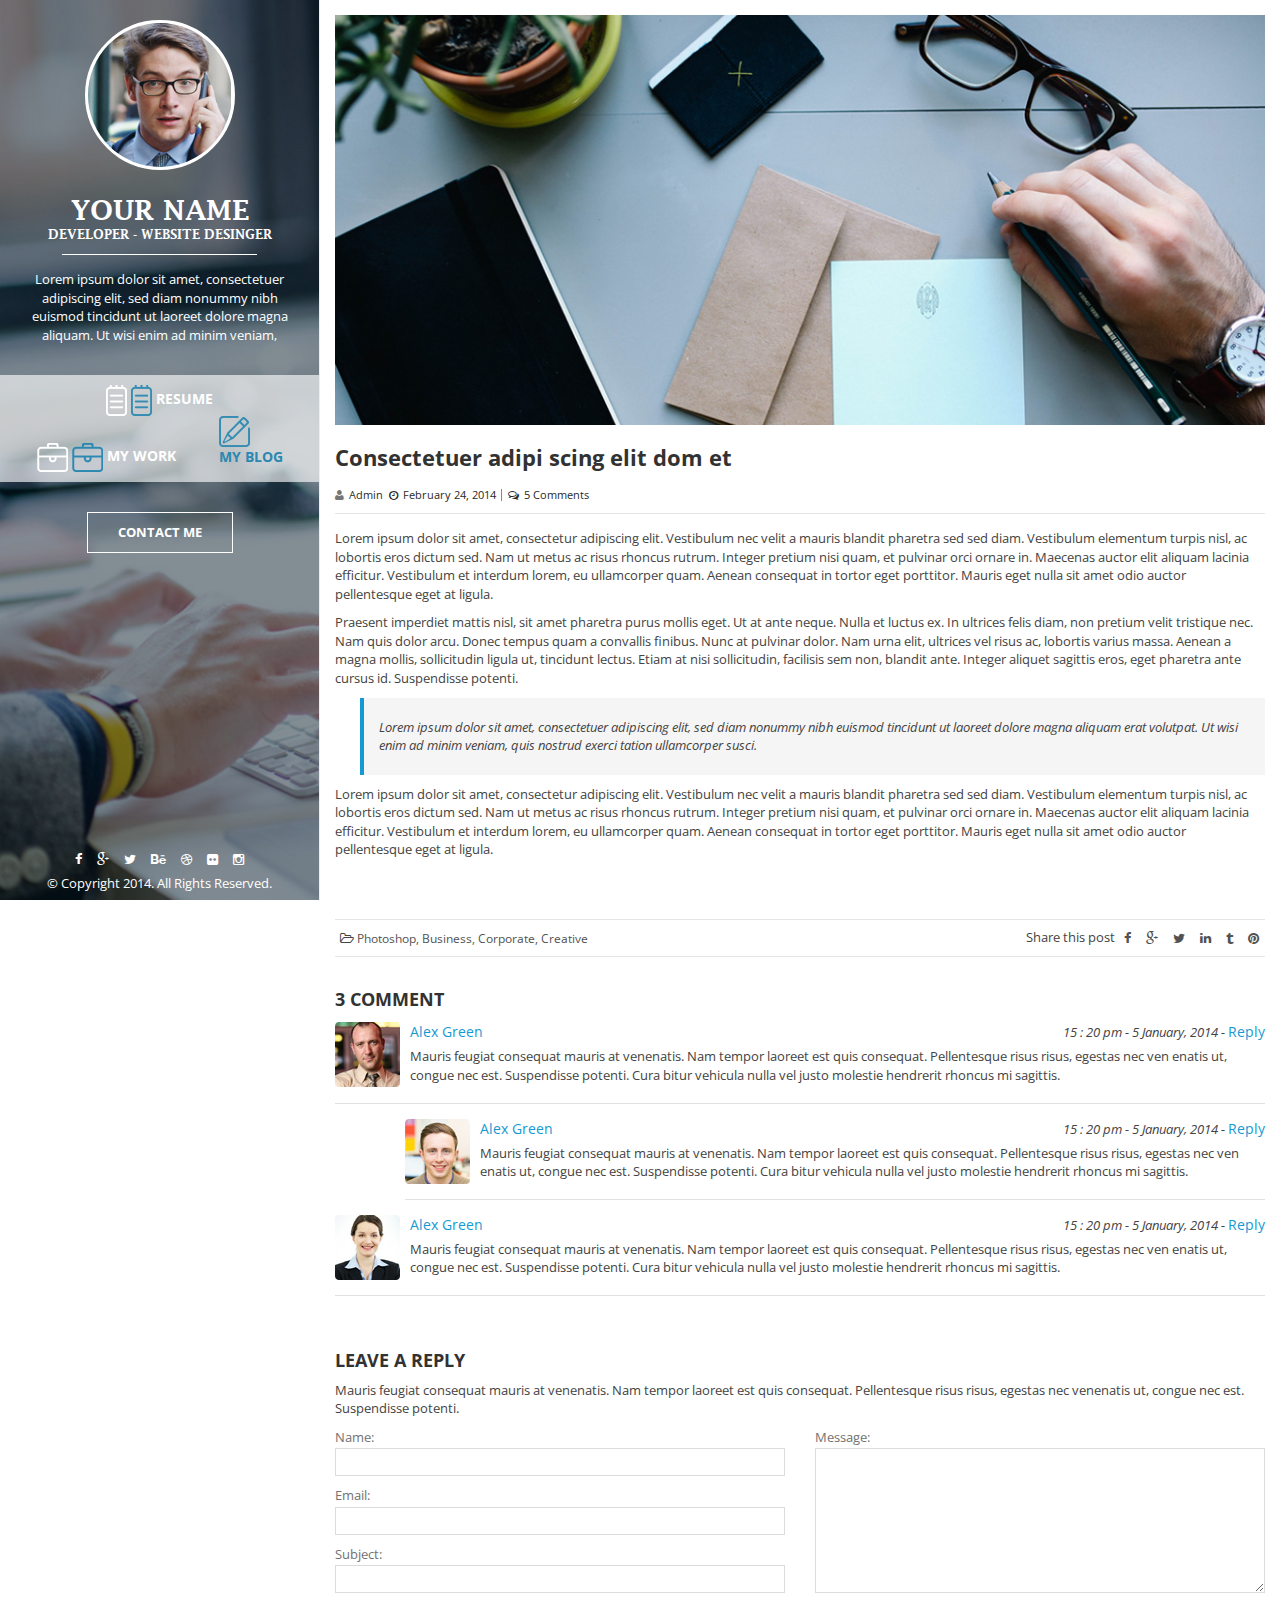
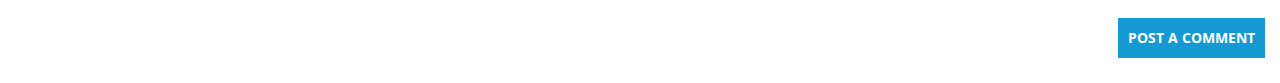
<file: single2.html>
<!DOCTYPE html>
<html lang="en">
  <head>
    <!-- Basic Page Needs -->
    <meta charset="utf-8">
    <title>Single Template</title>
    <meta name="description" content="Solstice Photography/Portfolio Template">
    <meta name="keywords" content="portfolio template, photography template, creative, bootstrap, html5/css5">
    <meta name="author" content="JLP Media">

    <!-- Mobile Specific Metas -->
    <meta name="viewport" content="width=device-width, initial-scale=1, maximum-scale=1">

    <!-- Stylesheet -->
	<link href='http://fonts.googleapis.com/css?family=Open+Sans:300italic,400italic,600italic,700italic,800italic,400,300,600,700,800' rel='stylesheet' type='text/css'>
    <link rel="stylesheet" type="text/css" href="css/bootstrap.css">
    <link rel="stylesheet" type="text/css" href="css/font-awesome.css">
	<link rel="stylesheet" type="text/css" href="fonts/fonts.css" media="all" />
	<link rel="stylesheet" type="text/css" href="js/fancybox/jquery.fancybox.css" media="all" />
    <link rel="stylesheet" type="text/css" href="style.css">
    <link rel="stylesheet" type="text/css" href="css/responsive.css">

    <!-- Favicons -->
    <link rel="shortcut icon" href="img/favicon.ico" type="image/x-icon">
    <link rel="apple-touch-icon" href="img/apple-touch-icon.png">
    <link rel="apple-touch-icon" sizes="72x72" href="img/apple-touch-icon-72x72.png">
    <link rel="apple-touch-icon" sizes="114x114" href="img/apple-touch-icon-114x114.png">
	
    <!-- HTML5 Shim and Respond.js IE8 support of HTML5 elements and media queries -->
    <!-- WARNING: Respond.js doesn't work if you view the page via file:// -->
    <!--[if lt IE 9]>
      <script src="https://oss.maxcdn.com/html5shiv/3.7.2/html5shiv.min.js"></script>
      <script src="https://oss.maxcdn.com/respond/1.4.2/respond.min.js"></script>
    <![endif]-->
	
	<!-- Jquery -->
	<script type="text/javascript" src="js/jquery-1.11.0.js"></script>
	<script type="text/javascript" src="js/fancybox/jquery.fancybox.pack.js"></script>
	<script type="text/javascript" src="js/jwplayer.js"></script>
	<script type="text/javascript">
		jQuery(function($) {
			$('.fancybox').fancybox();
		});
	</script>
  </head>

  <body>
	<!-- begin sidebar left-->
	<section id="sidebar-left" class="sidebar-fixed">
		<div class="bg-siderbar bg-image"></div>
		<div class="bg-siderbar bg-color"></div>
		<!-- begin sidebar -->
		<section class="inner-sidebar">
		<!-- begin header sidebar left -->
		<header>
			<div class="author-information">
				<div class="avatar"><img src="images/avatar.jpg" alt="" /></div>
				<div class="title-information">
					<h1>Your Name</h1>
					<ul>
						<li><a href="#">Developer -</a></li>
						<li><a href="#">Website desinger</a></li>
					</ul>
				</div>
				<div class="line"></div>
				<p>Lorem ipsum dolor sit amet, consectetuer adipiscing elit, sed diam nonummy nibh euismod tincidunt ut laoreet dolore magna aliquam. Ut wisi enim ad minim veniam,</p>
			</div>
			<!--end author information -->
			<nav>
				<ul class="menu-main">
					<li>
						<a class="fancybox" href="#content-resume">
							<img src="images/icon-list.png" alt="" />
							<img class="icon-hover" src="images/icon-list-hover.png" alt="" />
							Resume
						</a>
					</li>
					<li>
						<a href="#">
							<img src="images/icon-briefcase.png" alt="" />
							<img class="icon-hover" src="images/icon-briefcase-hover.png" alt="" />
							My work
						</a>
					</li>
					<li class="current-menu-item">
						<a href="blog.html">
							<img src="images/icon-pen.png" alt="" />
							<img class="icon-hover" src="images/icon-pen-hover.png" alt="" />
							My blog
						</a>
					</li>
				</ul>
				<a href="#content-contact" class="fancybox contact-me">Contact me</a>
			</nav>
			<!-- end menu main -->
		</header>
		<!-- end header sidebar left -->
		<footer>
			<ul class="socials">
				 <li><a target="_blank" href="#"><i class="fa fa-facebook fa-1x"></i></a></li> <!-- Change # with your facebook link -->
				 <li><a target="_blank" href="#"><i class="fa fa-google-plus fa-1x"></i></a></li> <!-- Change # with your googleplus link -->
				  <li><a target="_blank" href="#"><i class="fa fa-twitter fa-1x"></i></a></li> <!-- Change # with your twitter link -->
				  <li><a target="_blank" href="#"><i class="fa fa-behance fa-1x"></i></a></li> <!-- Change # with your behance link -->
				  <li><a target="_blank" href="#"><i class="fa fa-dribbble fa-1x"></i></a></li> <!-- Change # with your dribbble link -->
				  <li><a target="_blank" href="#"><i class="fa fa-flickr fa-1x"></i></a></li> <!-- Change # with your flickr link -->
				  <li><a target="_blank" href="#"><i class="fa fa-instagram fa-1x"></i></a></li> <!-- Change # with your instagram link -->
			</ul>
			<p class="copyright">&copy; Copyright 2014. All Rights Reserved.</p>
		</footer>
		<!-- footer header sidebar left-->
		</section><!-- end inner sidebar -->
	</section>
	<!-- end sidebar left -->
	<!-- begin content -->
	<section id="content" class="content-page content-single">
		<div class="feature-image-single"><img src="images/thumbnail-single.jpg" alt="" /></div>
		<h3>Consectetuer adipi scing elit dom et</h3>
		<div class="list-inline-blog">
			<a href="#" class="author"><i class="fa fa-user fa-1x"></i>Admin</a>
			<a href="#" class="child-list date"><i class="fa fa-clock-o fa-1x"></i>February 24, 2014  </a>
			<a href="#" class="child-list comments"><i class="fa fa-comments-o fa-1x"></i>5 Comments</a>
		</div><!-- list innline -->
		<div class="inner-content">
			<p>Lorem ipsum dolor sit amet, consectetur adipiscing elit. Vestibulum nec velit a mauris blandit pharetra sed sed diam. Vestibulum elementum turpis nisl, ac lobortis eros dictum sed. Nam ut metus ac risus rhoncus rutrum. Integer pretium nisi quam, et pulvinar orci ornare in. Maecenas auctor elit aliquam lacinia efficitur. Vestibulum et interdum lorem, eu ullamcorper quam. Aenean consequat in tortor eget porttitor. Mauris eget nulla sit amet odio auctor pellentesque eget at ligula.</p>
			<p>Praesent imperdiet mattis nisl, sit amet pharetra purus mollis eget. Ut at ante neque. Nulla et luctus ex. In ultrices felis diam, non pretium velit tristique nec. Nam quis dolor arcu. Donec tempus quam a convallis finibus. Nunc at pulvinar dolor. Nam urna elit, ultrices vel risus ac, lobortis varius massa. Aenean a magna mollis, sollicitudin ligula ut, tincidunt lectus. Etiam at nisi sollicitudin, facilisis sem non, blandit ante. Integer aliquet sagittis eros, eget pharetra ante cursus id. Suspendisse potenti.</p>
			<p class="feature-text">
				<i>Lorem ipsum dolor sit amet, consectetuer adipiscing elit, sed diam nonummy nibh euismod tincidunt ut laoreet dolore magna aliquam erat volutpat. Ut wisi enim ad minim veniam, quis nostrud exerci tation ullamcorper susci.</i>
			</p>
			<p>Lorem ipsum dolor sit amet, consectetur adipiscing elit. Vestibulum nec velit a mauris blandit pharetra sed sed diam. Vestibulum elementum turpis nisl, ac lobortis eros dictum sed. Nam ut metus ac risus rhoncus rutrum. Integer pretium nisi quam, et pulvinar orci ornare in. Maecenas auctor elit aliquam lacinia efficitur. Vestibulum et interdum lorem, eu ullamcorper quam. Aenean consequat in tortor eget porttitor. Mauris eget nulla sit amet odio auctor pellentesque eget at ligula.</p>
		</div>
		<div class="list-inline-single row">
			<div class="col-sm-6 child-list list-category">
				<i class="fa fa-folder-open-o fa-1x"></i>
				<ul>
					<li><a href="#">Photoshop, </a></li>
					<li><a href="#">Business, </a></li>
					<li><a href="#">Corporate, </a></li>
					<li><a href="#">Creative</a></li>
				</ul>
			</div>
			<div class="cold-sm-6 share-post">
				Share this post
				<ul class="socials">
					<li><a href="#" target="_blank"><i class="fa fa-facebook fa-1x"></i></a></li> <!-- Change # with your facebook link -->
					<li><a href="#" target="_blank"><i class="fa fa-google-plus fa-1x"></i></a></li> <!-- Change # with your googleplus link -->
					<li><a href="#" target="_blank"><i class="fa fa-twitter fa-1x"></i></a></li> <!-- Change # with your twitter link -->
					<li><a href="#" target="_blank"><i class="fa fa-linkedin fa-1x"></i></a></li> <!-- Change # with your linkedin link -->
					<li><a href="#" target="_blank"><i class="fa fa-tumblr fa-1x"></i></a></li> <!-- Change # with your tumblr link -->
					<li><a href="#" target="_blank"><i class="fa fa-pinterest fa-1x"></i></a></li> <!-- Change # with your pinterest link -->
				</ul>
			</div>
		</div><!-- end list inline single -->
		<!-- begin comments -->
		<div id="comments">
			<p class="number-comments"><a href="#">3 Comment</a></p>
			<ul>
				<li>
					<div class="inner-comment">
						<a href="#" class="avatar-member">
							<img src="images/member-01.jpg" alt="" />
						</a>
						<div class="content-comment">
							<div class="inline-comment">
								<a class="name-member" href="#">Alex Green</a>
								<p>
									<i>15 : 20 pm - 5 January, 2014 -</i> <a href="#" class="reply">Reply</a>
								</p>
							</div>
							<p>Mauris feugiat consequat mauris at venenatis. Nam tempor laoreet est quis consequat. Pellentesque risus risus, egestas nec ven enatis ut, congue nec est. Suspendisse potenti. Cura bitur vehicula nulla vel justo molestie hendrerit rhoncus mi sagittis.</p>
						</div>
					</div>
					<ul>
						<li>
							<div class="inner-comment">
								<a href="#" class="avatar-member">
									<img src="images/member-02.jpg" alt="" />
								</a>
								<div class="content-comment">
									<div class="inline-comment">
										<a class="name-member" href="#">Alex Green</a>
										<p>
											<i>15 : 20 pm - 5 January, 2014 -</i> <a href="#" class="reply">Reply</a>
										</p>
									</div>
									<p>Mauris feugiat consequat mauris at venenatis. Nam tempor laoreet est quis consequat. Pellentesque risus risus, egestas nec ven enatis ut, congue nec est. Suspendisse potenti. Cura bitur vehicula nulla vel justo molestie hendrerit rhoncus mi sagittis.</p>
								</div>
							</div>
						</li>
					</ul>
				</li>
				<li>
					<div class="inner-comment">
						<a href="#" class="avatar-member">
							<img src="images/member-03.jpg" alt="" />
						</a>
						<div class="content-comment">
							<div class="inline-comment">
								<a class="name-member" href="#">Alex Green</a>
								<p>
									<i>15 : 20 pm - 5 January, 2014 -</i> <a href="#" class="reply">Reply</a>
								</p>
							</div>
							<p>Mauris feugiat consequat mauris at venenatis. Nam tempor laoreet est quis consequat. Pellentesque risus risus, egestas nec ven enatis ut, congue nec est. Suspendisse potenti. Cura bitur vehicula nulla vel justo molestie hendrerit rhoncus mi sagittis.</p>
						</div>
					</div>
				</li>
			</ul>
		</div>
		<!-- end comments -->
		<!-- begin comment form -->
		<div id="comment-form">
			<h4>Leave a Reply</h4>
			<p>Mauris feugiat consequat mauris at venenatis. Nam tempor laoreet est quis consequat. Pellentesque risus risus, egestas nec venenatis ut, congue nec est. Suspendisse potenti. </p>
			<form action="">
				<div class="row">
					<div class="col-sm-6">
						<p>
							<label>Name:</label>
							<input type="text" />
						</p>
						<p>
							<label>Email:</label>
							<input type="text" />
						</p>
						<p>
							<label>Subject:</label>
							<input type="text" />
						</p>
					</div>
					<div class="col-sm-6">
						<p>
							<label>Message:</label>
							<textarea name="message" id="" cols="30" rows="10"></textarea>
						</p>
					</div>
				</div>
				<p class="submit-comment">
					<input type="submit" value="Post a comment" />
				</p>
			</form>
		</div>
		<!-- end comment form -->
	</section>
	<!-- end content -->
	<!-- begin sidebar right -->
	<section id="sidebar-right" class="sidebar-fixed">
		<div class="widget-box">
			<h2>Contact me</h2>
			<div class="address">
				<p>218 St. Paul Ouest, #300<br />Montreal, QC H2Y 1Z9, Canada</p>
				<p>Office: +514.667.8469</p>
			</div>
		</div>
		<form class="contact-form" action="">
			<p class="title-form">Let's talk business or just say hello:</p>
			<p><input type="text" name="name_contact" id="name-contact" placeholder="Your Name" /></p>
			<p><input type="text" name="email_contact" id="email-contact" placeholder="Email" /></p>
			<p><input type="text" name="phone_contact" id="phone-contact" placeholder="Phone" /></p>
			<p><textarea name="request_contact" id="request-contact" cols="30" rows="10" placeholder="Requirements/Comments:"></textarea></p>
			<p><input class="submit-contact" type="submit" value="Send" /></p>
		</form>
	</section>
	<!-- end sidebar right -->
	<!-- begin footer mobile -->
	<footer id="footer">
		<ul class="socials">
			 <li><a target="_blank" href="#"><i class="fa fa-facebook fa-1x"></i></a></li> <!-- Change # with your facebook link -->
			 <li><a target="_blank" href="#"><i class="fa fa-google-plus fa-1x"></i></a></li> <!-- Change # with your googleplus link -->
			  <li><a target="_blank" href="#"><i class="fa fa-twitter fa-1x"></i></a></li> <!-- Change # with your twitter link -->
			  <li><a target="_blank" href="#"><i class="fa fa-behance fa-1x"></i></a></li> <!-- Change # with your behance link -->
			  <li><a target="_blank" href="#"><i class="fa fa-dribbble fa-1x"></i></a></li> <!-- Change # with your dribbble link -->
			  <li><a target="_blank" href="#"><i class="fa fa-flickr fa-1x"></i></a></li> <!-- Change # with your flickr link -->
			  <li><a target="_blank" href="#"><i class="fa fa-instagram fa-1x"></i></a></li> <!-- Change # with your instagram link -->
		</ul>
		<p class="copyright">&copy; Copyright 2014. All Rights Reserved.</p>
	</footer>
	<!-- end footer mobile -->
	<!-- begin popup contact -->
	<section class="popup-section" id="content-contact">
		<div class="row">
			<div class="col-sm-6 col-md-7 col-lg-6 feature-image">
				<img src="images/author-big.jpg" alt="" />
			</div>
			<div class="col-sm-6 col-md-5 col-lg-6 primary-content">
				<div class="widget-box">
					<h2>Contact me</h2>
					<div class="address">
						<p>218 St. Paul Ouest, #300<br />Montreal, QC H2Y 1Z9, Canada</p>
						<p>Office: +514.667.8469</p>
					</div>
				</div>
				<form class="contact-form" action="">
					<p class="title-form">Let's talk business or just say hello:</p>
					<p><input type="text" name="name_contact" id="name-contact" placeholder="Your Name" /></p>
					<p><input type="text" name="email_contact" id="email-contact" placeholder="Email" /></p>
					<p><input type="text" name="phone_contact" id="phone-contact" placeholder="Phone" /></p>
					<p><textarea name="request_contact" id="request-contact" cols="30" rows="10" placeholder="Requirements/Comments:"></textarea></p>
					<p><input class="submit-contact" type="submit" value="Send" /></p>
				</form>
			</div>
		</div>
	</section>
	<!-- end popup contact -->
	<!-- begin popup resume -->
	<section id="content-resume">
		<div class="row">
			<div class="col-sm-6 col-md-7 col-lg-6 feature-image">
				<img src="images/author-big.jpg" alt="" />
			</div>
			<div class="col-sm-6 col-md-5 col-lg-6 primary-content">
				<h2>About me</h2>
				<!-- begin information author-->
				<div class="information">
					<p><i>Job : Developer - Webiste Designer</i></p>
					<p><i>Email : youremail@gmail.com</i></p>
				</div>
				<!-- end information author-->
				<p>Aenean at massa iaculis, malesuada dolor eget, ultricies velit. Sed in tempor sem. Lorem ipsum dolor sit amet, consectetur adipiscing elit. Aenean accumsan id velit sit amet egestas</p>
				<!-- begin processing -->
				<div class="processing">
					<div class="single-processing">
						<p>WEB DESIGN</p>
						<span class="number-percent">90%</span>
						<div class="processing-bar">
							<span style="width:90%;" class="percent-complete"></span>
						</div>
					</div>
					<!-- end single processing -->
					<div class="single-processing">
						<p>HTML / CSS</p>
						<span class="number-percent">80%</span>
						<div class="processing-bar">
							<span style="width:80%;" class="percent-complete"></span>
						</div>
					</div>
					<!-- end single processing -->
					<div class="single-processing">
						<p>Custom skill</p>
						<span class="number-percent">85%</span>
						<div class="processing-bar">
							<span style="width:85%;" class="percent-complete"></span>
						</div>
					</div>
					<!-- end single processing -->
				</div><!-- end processing -->
				<div class="socials-resume">
					Share: 
					<ul class="socials">
						 <li><a href="#"><i class="fa fa-facebook fa-1x"></i></a></li> <!-- Change # with your facebook link -->
						 <li><a href="#"><i class="fa fa-google-plus fa-1x"></i></a></li> <!-- Change # with your googleplus link -->
						  <li><a href="#"><i class="fa fa-twitter fa-1x"></i></a></li> <!-- Change # with your twitter link -->
						  <li><a href="#"><i class="fa fa-behance fa-1x"></i></a></li> <!-- Change # with your behance link -->
						  <li><a href="#"><i class="fa fa-dribbble fa-1x"></i></a></li> <!-- Change # with your dribbble link -->
						  <li><a href="#"><i class="fa fa-flickr fa-1x"></i></a></li> <!-- Change # with your flickr link -->
						  <li><a href="#"><i class="fa fa-instagram fa-1x"></i></a></li> <!-- Change # with your instagram link -->
					</ul>
				</div>
				<!--end socials-->
			</div>
		</div>
	</section>
	<!-- end popup resume -->
  </body>
</html>
</file>
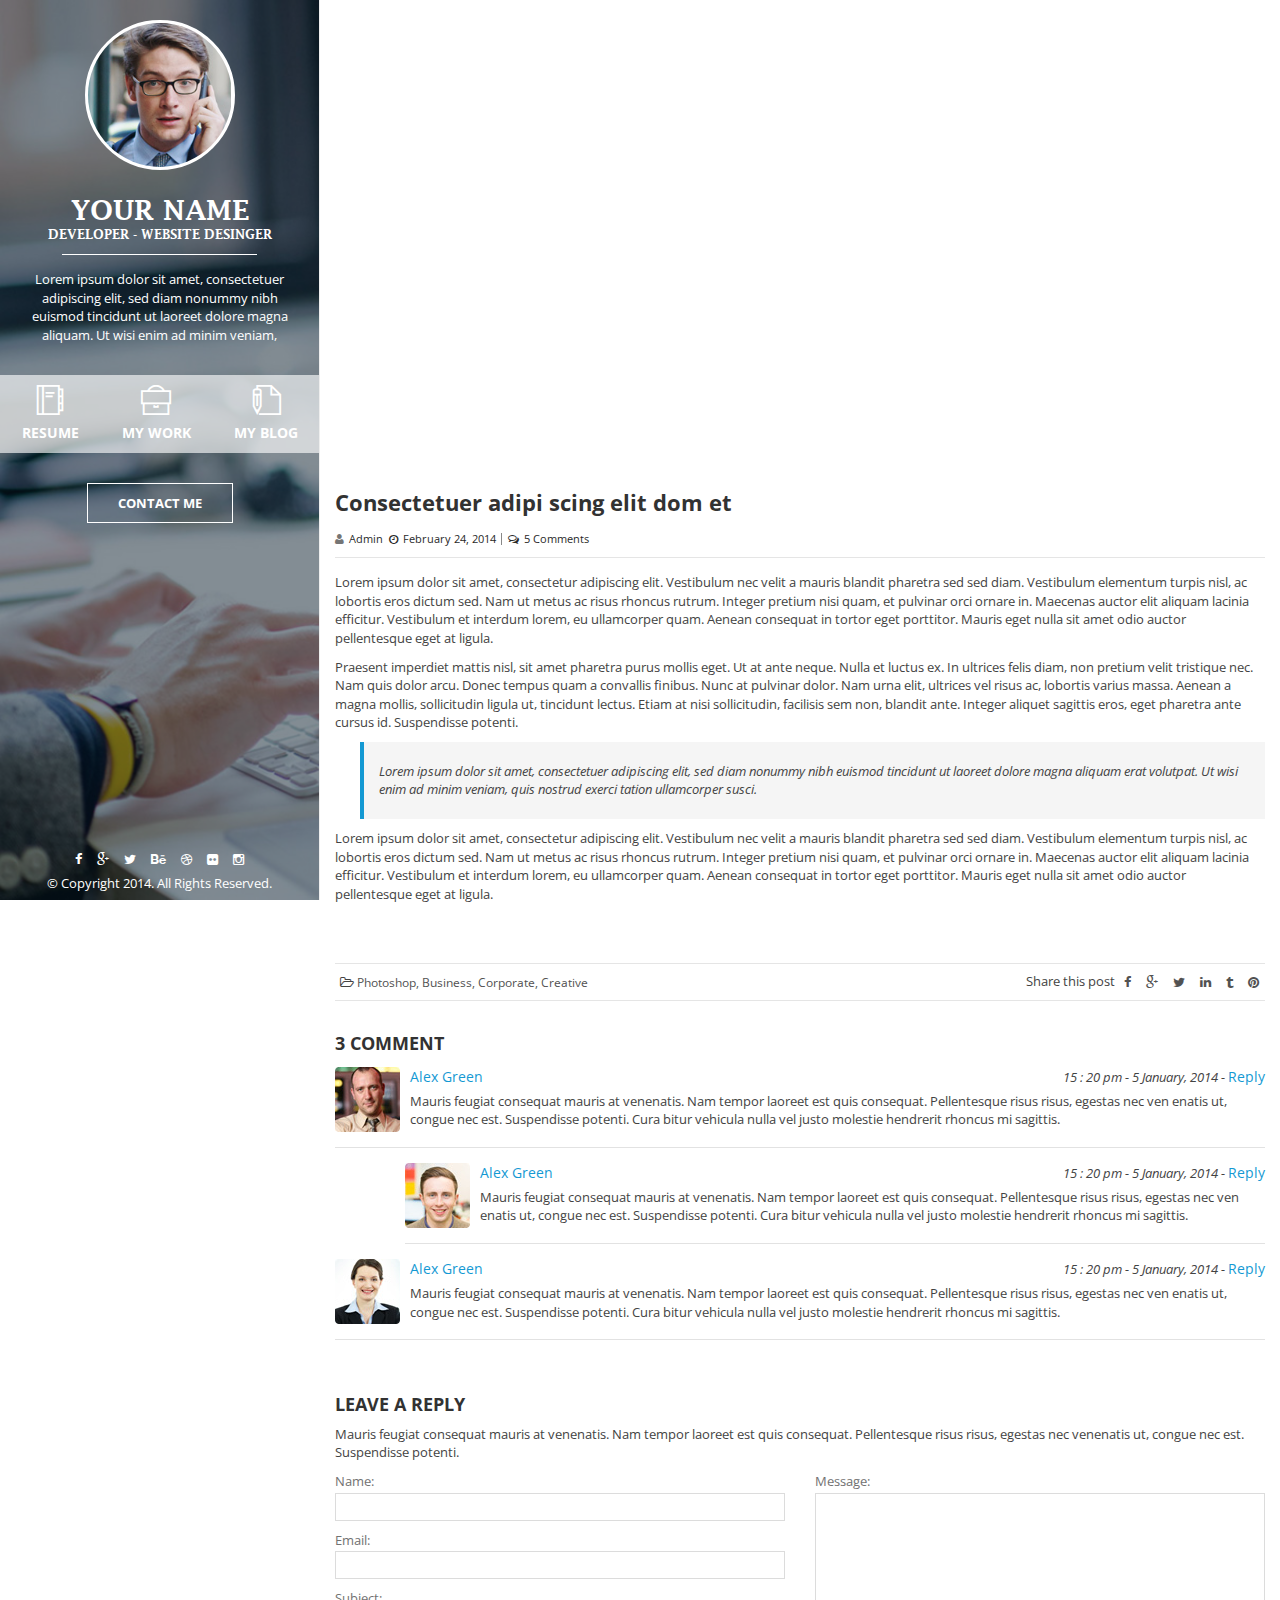
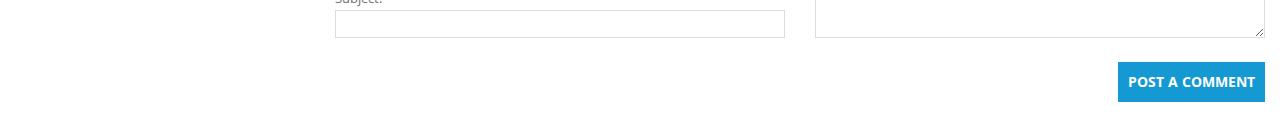
<file: single_video.html>
<!DOCTYPE html>
<html lang="en">
  <head>
    <!-- Basic Page Needs -->
    <meta charset="utf-8">
    <title>Single Template</title>
    <meta name="description" content="Solstice Photography/Portfolio Template">
    <meta name="keywords" content="portfolio template, photography template, creative, bootstrap, html5/css5">
    <meta name="author" content="JLP Media">

    <!-- Mobile Specific Metas -->
    <meta name="viewport" content="width=device-width, initial-scale=1, maximum-scale=1">

    <!-- Stylesheet -->
	<link href='http://fonts.googleapis.com/css?family=Open+Sans:300italic,400italic,600italic,700italic,800italic,400,300,600,700,800' rel='stylesheet' type='text/css'>
    <link rel="stylesheet" type="text/css" href="css/bootstrap.css">
    <link rel="stylesheet" type="text/css" href="css/font-awesome.css">
	    <link rel="stylesheet" type="text/css" href="css/themify-icons.css">
	<link rel="stylesheet" type="text/css" href="fonts/fonts.css" media="all" />
	<link rel="stylesheet" type="text/css" href="js/fancybox/jquery.fancybox.css" media="all" />
    <link rel="stylesheet" type="text/css" href="style.css">
    <link rel="stylesheet" type="text/css" href="css/responsive.css">

     <!-- Favicons -->
    <link rel="shortcut icon" href="images/favicon.ico" type="image/x-icon">
    <link rel="apple-touch-icon" href="images/apple-touch-icon.png">
    <link rel="apple-touch-icon" sizes="72x72" href="images/apple-touch-icon-72x72.png">
    <link rel="apple-touch-icon" sizes="114x114" href="images/apple-touch-icon-114x114.png">
	
    <!-- HTML5 Shim and Respond.js IE8 support of HTML5 elements and media queries -->
    <!-- WARNING: Respond.js doesn't work if you view the page via file:// -->
    <!--[if lt IE 9]>
      <script src="https://oss.maxcdn.com/html5shiv/3.7.2/html5shiv.min.js"></script>
      <script src="https://oss.maxcdn.com/respond/1.4.2/respond.min.js"></script>
    <![endif]-->
	
	<!-- Jquery -->
	<script type="text/javascript" src="js/jquery-1.11.0.js"></script>
	<script type="text/javascript" src="js/jqBootstrapValidation.js"></script>
	<script type="text/javascript" src="js/contact.js"></script>
	<script type="text/javascript" src="js/fancybox/jquery.fancybox.pack.js"></script>
	<script type="text/javascript" src="js/jwplayer.js"></script>
	<script type="text/javascript">
		jQuery(function($) {
			$('.fancybox').fancybox();
		});
	</script>
  </head>

  <body>
	<!-- begin sidebar left-->
	<section id="sidebar-left" class="sidebar-fixed">
		<div class="bg-siderbar bg-image"></div>
		<div class="bg-siderbar bg-color"></div>
		<!-- begin sidebar -->
		<section class="inner-sidebar">
		<!-- begin header sidebar left -->
		<header>
			<div class="author-information">
				<div class="avatar"><img src="images/avatar.jpg" alt="" /></div>
				<div class="title-information">
					<h1>Your Name</h1>
					<ul>
						<li><a href="#">Developer -</a></li>
						<li><a href="#">Website desinger</a></li>
					</ul>
				</div>
				<div class="line"></div>
				<p>Lorem ipsum dolor sit amet, consectetuer adipiscing elit, sed diam nonummy nibh euismod tincidunt ut laoreet dolore magna aliquam. Ut wisi enim ad minim veniam,</p>
			</div>
			<!--end author information -->
			<nav>
				<ul class="menu-main">
					<li>
						<a class="fancybox" href="#content-resume">
							<span class="ti-agenda"></span>
							Resume
						</a>
					</li>
					<li>
						<a href="index.html">
							<span class="ti-briefcase"></span>
							My work
						</a>
					</li>
					<li>
						<a href="blog.html">
							<span class="ti-write"></span>
							My blog
						</a>
					</li>
				</ul>
				<a href="#contact-popup" class="fancybox contact-me">Contact me</a>
			</nav>
			<!-- end menu main -->
		</header>
		<!-- end header sidebar left -->
		<footer>
			<ul class="socials">
				 <li><a target="_blank" href="#"><i class="fa fa-facebook fa-1x"></i></a></li> <!-- Change # with your facebook link -->
				 <li><a target="_blank" href="#"><i class="fa fa-google-plus fa-1x"></i></a></li> <!-- Change # with your googleplus link -->
				  <li><a target="_blank" href="#"><i class="fa fa-twitter fa-1x"></i></a></li> <!-- Change # with your twitter link -->
				  <li><a target="_blank" href="#"><i class="fa fa-behance fa-1x"></i></a></li> <!-- Change # with your behance link -->
				  <li><a target="_blank" href="#"><i class="fa fa-dribbble fa-1x"></i></a></li> <!-- Change # with your dribbble link -->
				  <li><a target="_blank" href="#"><i class="fa fa-flickr fa-1x"></i></a></li> <!-- Change # with your flickr link -->
				  <li><a target="_blank" href="#"><i class="fa fa-instagram fa-1x"></i></a></li> <!-- Change # with your instagram link -->
			</ul>
			<p class="copyright">&copy; Copyright 2014. All Rights Reserved.</p>
		</footer>
		<!-- footer header sidebar left-->
		</section><!-- end inner sidebar -->
	</section>
	<!-- end sidebar left -->
	<!-- begin content -->
	<section id="content" class="content-page content-single">
		<div class="feature-image-single">
			<iframe width="100%" height="" src="//www.youtube.com/embed/KQ6zr6kCPj8?rel=0" frameborder="0" allowfullscreen></iframe>
		</div>
		<h3>Consectetuer adipi scing elit dom et</h3>
		<div class="list-inline-blog">
			<a href="#" class="author"><i class="fa fa-user fa-1x"></i>Admin</a>
			<a href="#" class="child-list date"><i class="fa fa-clock-o fa-1x"></i>February 24, 2014  </a>
			<a href="#" class="child-list comments"><i class="fa fa-comments-o fa-1x"></i>5 Comments</a>
		</div><!-- list innline -->
		<div class="inner-content">
			<p>Lorem ipsum dolor sit amet, consectetur adipiscing elit. Vestibulum nec velit a mauris blandit pharetra sed sed diam. Vestibulum elementum turpis nisl, ac lobortis eros dictum sed. Nam ut metus ac risus rhoncus rutrum. Integer pretium nisi quam, et pulvinar orci ornare in. Maecenas auctor elit aliquam lacinia efficitur. Vestibulum et interdum lorem, eu ullamcorper quam. Aenean consequat in tortor eget porttitor. Mauris eget nulla sit amet odio auctor pellentesque eget at ligula.</p>
			<p>Praesent imperdiet mattis nisl, sit amet pharetra purus mollis eget. Ut at ante neque. Nulla et luctus ex. In ultrices felis diam, non pretium velit tristique nec. Nam quis dolor arcu. Donec tempus quam a convallis finibus. Nunc at pulvinar dolor. Nam urna elit, ultrices vel risus ac, lobortis varius massa. Aenean a magna mollis, sollicitudin ligula ut, tincidunt lectus. Etiam at nisi sollicitudin, facilisis sem non, blandit ante. Integer aliquet sagittis eros, eget pharetra ante cursus id. Suspendisse potenti.</p>
			<p class="feature-text">
				<i>Lorem ipsum dolor sit amet, consectetuer adipiscing elit, sed diam nonummy nibh euismod tincidunt ut laoreet dolore magna aliquam erat volutpat. Ut wisi enim ad minim veniam, quis nostrud exerci tation ullamcorper susci.</i>
			</p>
			<p>Lorem ipsum dolor sit amet, consectetur adipiscing elit. Vestibulum nec velit a mauris blandit pharetra sed sed diam. Vestibulum elementum turpis nisl, ac lobortis eros dictum sed. Nam ut metus ac risus rhoncus rutrum. Integer pretium nisi quam, et pulvinar orci ornare in. Maecenas auctor elit aliquam lacinia efficitur. Vestibulum et interdum lorem, eu ullamcorper quam. Aenean consequat in tortor eget porttitor. Mauris eget nulla sit amet odio auctor pellentesque eget at ligula.</p>
		</div>
		<div class="list-inline-single row">
			<div class="col-sm-6 child-list list-category">
				<i class="fa fa-folder-open-o fa-1x"></i>
				<ul>
					<li><a href="#">Photoshop, </a></li>
					<li><a href="#">Business, </a></li>
					<li><a href="#">Corporate, </a></li>
					<li><a href="#">Creative</a></li>
				</ul>
			</div>
			<div class="cold-sm-6 share-post">
				Share this post
				<ul class="socials">
					<li><a href="#" target="_blank"><i class="fa fa-facebook fa-1x"></i></a></li> <!-- Change # with your facebook link -->
					<li><a href="#" target="_blank"><i class="fa fa-google-plus fa-1x"></i></a></li> <!-- Change # with your googleplus link -->
					<li><a href="#" target="_blank"><i class="fa fa-twitter fa-1x"></i></a></li> <!-- Change # with your twitter link -->
					<li><a href="#" target="_blank"><i class="fa fa-linkedin fa-1x"></i></a></li> <!-- Change # with your linkedin link -->
					<li><a href="#" target="_blank"><i class="fa fa-tumblr fa-1x"></i></a></li> <!-- Change # with your tumblr link -->
					<li><a href="#" target="_blank"><i class="fa fa-pinterest fa-1x"></i></a></li> <!-- Change # with your pinterest link -->
				</ul>
			</div>
		</div><!-- end list inline single -->
		<!-- begin comments -->
		<div id="comments">
			<p class="number-comments"><a href="#">3 Comment</a></p>
			<ul>
				<li>
					<div class="inner-comment">
						<a href="#" class="avatar-member">
							<img src="images/member-01.jpg" alt="" />
						</a>
						<div class="content-comment">
							<div class="inline-comment">
								<a class="name-member" href="#">Alex Green</a>
								<p>
									<i>15 : 20 pm - 5 January, 2014 -</i> <a href="#" class="reply">Reply</a>
								</p>
							</div>
							<p>Mauris feugiat consequat mauris at venenatis. Nam tempor laoreet est quis consequat. Pellentesque risus risus, egestas nec ven enatis ut, congue nec est. Suspendisse potenti. Cura bitur vehicula nulla vel justo molestie hendrerit rhoncus mi sagittis.</p>
						</div>
					</div>
					<ul>
						<li>
							<div class="inner-comment">
								<a href="#" class="avatar-member">
									<img src="images/member-02.jpg" alt="" />
								</a>
								<div class="content-comment">
									<div class="inline-comment">
										<a class="name-member" href="#">Alex Green</a>
										<p>
											<i>15 : 20 pm - 5 January, 2014 -</i> <a href="#" class="reply">Reply</a>
										</p>
									</div>
									<p>Mauris feugiat consequat mauris at venenatis. Nam tempor laoreet est quis consequat. Pellentesque risus risus, egestas nec ven enatis ut, congue nec est. Suspendisse potenti. Cura bitur vehicula nulla vel justo molestie hendrerit rhoncus mi sagittis.</p>
								</div>
							</div>
						</li>
					</ul>
				</li>
				<li>
					<div class="inner-comment">
						<a href="#" class="avatar-member">
							<img src="images/member-03.jpg" alt="" />
						</a>
						<div class="content-comment">
							<div class="inline-comment">
								<a class="name-member" href="#">Alex Green</a>
								<p>
									<i>15 : 20 pm - 5 January, 2014 -</i> <a href="#" class="reply">Reply</a>
								</p>
							</div>
							<p>Mauris feugiat consequat mauris at venenatis. Nam tempor laoreet est quis consequat. Pellentesque risus risus, egestas nec ven enatis ut, congue nec est. Suspendisse potenti. Cura bitur vehicula nulla vel justo molestie hendrerit rhoncus mi sagittis.</p>
						</div>
					</div>
				</li>
			</ul>
		</div>
		<!-- end comments -->
		<!-- begin comment form -->
		<div id="comment-form">
			<h4>Leave a Reply</h4>
			<p>Mauris feugiat consequat mauris at venenatis. Nam tempor laoreet est quis consequat. Pellentesque risus risus, egestas nec venenatis ut, congue nec est. Suspendisse potenti. </p>
			<form action="">
				<div class="row">
					<div class="col-sm-6">
						<p>
							<label>Name:</label>
							<input type="text" />
						</p>
						<p>
							<label>Email:</label>
							<input type="text" />
						</p>
						<p>
							<label>Subject:</label>
							<input type="text" />
						</p>
					</div>
					<div class="col-sm-6">
						<p>
							<label>Message:</label>
							<textarea name="message" id="" cols="30" rows="10"></textarea>
						</p>
					</div>
				</div>
				<p class="submit-comment">
					<input type="submit" value="Post a comment" />
				</p>
			</form>
		</div>
		<!-- end comment form -->
	</section>
	<!-- end content -->
	<!-- begin sidebar right -->
	<section id="sidebar-right" class="sidebar-fixed">
		<div id="contact-popup" class="widget-box popup-section">
			<h2>Contact me</h2>
			<div class="address">
				<p>218 St. Paul Ouest, #300<br />Montreal, QC H2Y 1Z9, Canada</p>
				<p>Office: +514.667.8469</p>
			</div>
			<form name="sentMessage" id="contactForm" novalidate class="contact-form">
				<p class="title-form">Let's talk business or just say hello:</p>
				 <div class="form-group"> <!-- Your name input -->
					<input class="input-contact" type="text" autocomplete="off" placeholder="Your Name" id="name" required data-validation-required-message="Please enter your name.">
					<p class="help-block text-danger"></p>
				  </div> 
				  <div class="form-group"> <!-- Your email input -->
					<input class="input-contact" type="email" autocomplete="off" placeholder="Email" id="email" required data-validation-required-message="Please enter your email address.">                            
					<p class="help-block text-danger"></p>
				  </div>
				  <div class="form-group"> <!-- Your phone no. input -->
					<input class="input-contact" type="tel" autocomplete="off" placeholder="Phone" id="phone" required data-validation-required-message="Please enter your phone number.">
					<p class="help-block text-danger"></p>
				  </div>
				<div class="form-group"> <!-- Your message input -->
					<textarea placeholder="Requirements/Comments:" id="message" required data-validation-required-message="Please enter a message."></textarea>
					<p class="help-block text-danger"></p>
				</div>
				 <div id="success"></div>
				<p><input class="submit-contact" type="submit" value="Send" /></p>
				<input type="hidden" id="redirect-wb" value="<?php echo get_option('home') ?>" />
			</form>
		</div>
	</section>
	<!-- end sidebar right -->
	<!-- begin footer mobile -->
	<footer id="footer">
		<ul class="socials">
			 <li><a target="_blank" href="#"><i class="fa fa-facebook fa-1x"></i></a></li> <!-- Change # with your facebook link -->
			 <li><a target="_blank" href="#"><i class="fa fa-google-plus fa-1x"></i></a></li> <!-- Change # with your googleplus link -->
			  <li><a target="_blank" href="#"><i class="fa fa-twitter fa-1x"></i></a></li> <!-- Change # with your twitter link -->
			  <li><a target="_blank" href="#"><i class="fa fa-behance fa-1x"></i></a></li> <!-- Change # with your behance link -->
			  <li><a target="_blank" href="#"><i class="fa fa-dribbble fa-1x"></i></a></li> <!-- Change # with your dribbble link -->
			  <li><a target="_blank" href="#"><i class="fa fa-flickr fa-1x"></i></a></li> <!-- Change # with your flickr link -->
			  <li><a target="_blank" href="#"><i class="fa fa-instagram fa-1x"></i></a></li> <!-- Change # with your instagram link -->
		</ul>
		<p class="copyright">&copy; Copyright 2014. All Rights Reserved.</p>
	</footer>
	<!-- end footer mobile -->
	<!-- begin popup resume -->
	<section id="content-resume">
		<div class="row">
			<div class="col-sm-6 col-md-7 col-lg-6 feature-image">
				<img src="images/author-big.jpg" alt="" />
			</div>
			<div class="col-sm-6 col-md-5 col-lg-6 primary-content">
				<h2>About me</h2>
				<!-- begin information author-->
				<div class="information">
					<p><i>Job : Developer - Webiste Designer</i></p>
					<p><i>Email : youremail@gmail.com</i></p>
				</div>
				<!-- end information author-->
				<p>Aenean at massa iaculis, malesuada dolor eget, ultricies velit. Sed in tempor sem. Lorem ipsum dolor sit amet, consectetur adipiscing elit. Aenean accumsan id velit sit amet egestas</p>
				<!-- begin processing -->
				<div class="processing">
					<div class="single-processing">
						<p>WEB DESIGN</p>
						<span class="number-percent">90%</span>
						<div class="processing-bar">
							<span style="width:90%;" class="percent-complete"></span>
						</div>
					</div>
					<!-- end single processing -->
					<div class="single-processing">
						<p>HTML / CSS</p>
						<span class="number-percent">80%</span>
						<div class="processing-bar">
							<span style="width:80%;" class="percent-complete"></span>
						</div>
					</div>
					<!-- end single processing -->
					<div class="single-processing">
						<p>Custom skill</p>
						<span class="number-percent">85%</span>
						<div class="processing-bar">
							<span style="width:85%;" class="percent-complete"></span>
						</div>
					</div>
					<!-- end single processing -->
				</div><!-- end processing -->
				<div class="socials-resume">
					Share: 
					<ul class="socials">
						 <li><a href="#"><i class="fa fa-facebook fa-1x"></i></a></li> <!-- Change # with your facebook link -->
						 <li><a href="#"><i class="fa fa-google-plus fa-1x"></i></a></li> <!-- Change # with your googleplus link -->
						  <li><a href="#"><i class="fa fa-twitter fa-1x"></i></a></li> <!-- Change # with your twitter link -->
						  <li><a href="#"><i class="fa fa-behance fa-1x"></i></a></li> <!-- Change # with your behance link -->
						  <li><a href="#"><i class="fa fa-dribbble fa-1x"></i></a></li> <!-- Change # with your dribbble link -->
						  <li><a href="#"><i class="fa fa-flickr fa-1x"></i></a></li> <!-- Change # with your flickr link -->
						  <li><a href="#"><i class="fa fa-instagram fa-1x"></i></a></li> <!-- Change # with your instagram link -->
					</ul>
				</div>
				<!--end socials-->
			</div>
		</div>
	</section>
	<!-- end popup resume -->
  </body>
</html>
</file>
<file: css/themify-icons.css>
@font-face {
	font-family: 'themify';
	src:url('../fonts/themify.eot?-fvbane');
	src:url('../fonts/themify.eot?#iefix-fvbane') format('embedded-opentype'),
		url('../fonts/themify.woff?-fvbane') format('woff'),
		url('../fonts/themify.ttf?-fvbane') format('truetype'),
		url('../fonts/themify.svg?-fvbane#themify') format('svg');
	font-weight: normal;
	font-style: normal;
}

[class^="ti-"], [class*=" ti-"] {
	font-family: 'themify';
	speak: none;
	font-style: normal;
	font-weight: normal;
	font-variant: normal;
	text-transform: none;
	line-height: 1;

	/* Better Font Rendering =========== */
	-webkit-font-smoothing: antialiased;
	-moz-osx-font-smoothing: grayscale;
}

.ti-wand:before {
	content: "\e600";
}
.ti-volume:before {
	content: "\e601";
}
.ti-user:before {
	content: "\e602";
}
.ti-unlock:before {
	content: "\e603";
}
.ti-unlink:before {
	content: "\e604";
}
.ti-trash:before {
	content: "\e605";
}
.ti-thought:before {
	content: "\e606";
}
.ti-target:before {
	content: "\e607";
}
.ti-tag:before {
	content: "\e608";
}
.ti-tablet:before {
	content: "\e609";
}
.ti-star:before {
	content: "\e60a";
}
.ti-spray:before {
	content: "\e60b";
}
.ti-signal:before {
	content: "\e60c";
}
.ti-shopping-cart:before {
	content: "\e60d";
}
.ti-shopping-cart-full:before {
	content: "\e60e";
}
.ti-settings:before {
	content: "\e60f";
}
.ti-search:before {
	content: "\e610";
}
.ti-zoom-in:before {
	content: "\e611";
}
.ti-zoom-out:before {
	content: "\e612";
}
.ti-cut:before {
	content: "\e613";
}
.ti-ruler:before {
	content: "\e614";
}
.ti-ruler-pencil:before {
	content: "\e615";
}
.ti-ruler-alt:before {
	content: "\e616";
}
.ti-bookmark:before {
	content: "\e617";
}
.ti-bookmark-alt:before {
	content: "\e618";
}
.ti-reload:before {
	content: "\e619";
}
.ti-plus:before {
	content: "\e61a";
}
.ti-pin:before {
	content: "\e61b";
}
.ti-pencil:before {
	content: "\e61c";
}
.ti-pencil-alt:before {
	content: "\e61d";
}
.ti-paint-roller:before {
	content: "\e61e";
}
.ti-paint-bucket:before {
	content: "\e61f";
}
.ti-na:before {
	content: "\e620";
}
.ti-mobile:before {
	content: "\e621";
}
.ti-minus:before {
	content: "\e622";
}
.ti-medall:before {
	content: "\e623";
}
.ti-medall-alt:before {
	content: "\e624";
}
.ti-marker:before {
	content: "\e625";
}
.ti-marker-alt:before {
	content: "\e626";
}
.ti-arrow-up:before {
	content: "\e627";
}
.ti-arrow-right:before {
	content: "\e628";
}
.ti-arrow-left:before {
	content: "\e629";
}
.ti-arrow-down:before {
	content: "\e62a";
}
.ti-lock:before {
	content: "\e62b";
}
.ti-location-arrow:before {
	content: "\e62c";
}
.ti-link:before {
	content: "\e62d";
}
.ti-layout:before {
	content: "\e62e";
}
.ti-layers:before {
	content: "\e62f";
}
.ti-layers-alt:before {
	content: "\e630";
}
.ti-key:before {
	content: "\e631";
}
.ti-import:before {
	content: "\e632";
}
.ti-image:before {
	content: "\e633";
}
.ti-heart:before {
	content: "\e634";
}
.ti-heart-broken:before {
	content: "\e635";
}
.ti-hand-stop:before {
	content: "\e636";
}
.ti-hand-open:before {
	content: "\e637";
}
.ti-hand-drag:before {
	content: "\e638";
}
.ti-folder:before {
	content: "\e639";
}
.ti-flag:before {
	content: "\e63a";
}
.ti-flag-alt:before {
	content: "\e63b";
}
.ti-flag-alt-2:before {
	content: "\e63c";
}
.ti-eye:before {
	content: "\e63d";
}
.ti-export:before {
	content: "\e63e";
}
.ti-exchange-vertical:before {
	content: "\e63f";
}
.ti-desktop:before {
	content: "\e640";
}
.ti-cup:before {
	content: "\e641";
}
.ti-crown:before {
	content: "\e642";
}
.ti-comments:before {
	content: "\e643";
}
.ti-comment:before {
	content: "\e644";
}
.ti-comment-alt:before {
	content: "\e645";
}
.ti-close:before {
	content: "\e646";
}
.ti-clip:before {
	content: "\e647";
}
.ti-angle-up:before {
	content: "\e648";
}
.ti-angle-right:before {
	content: "\e649";
}
.ti-angle-left:before {
	content: "\e64a";
}
.ti-angle-down:before {
	content: "\e64b";
}
.ti-check:before {
	content: "\e64c";
}
.ti-check-box:before {
	content: "\e64d";
}
.ti-camera:before {
	content: "\e64e";
}
.ti-announcement:before {
	content: "\e64f";
}
.ti-brush:before {
	content: "\e650";
}
.ti-briefcase:before {
	content: "\e651";
}
.ti-bolt:before {
	content: "\e652";
}
.ti-bolt-alt:before {
	content: "\e653";
}
.ti-blackboard:before {
	content: "\e654";
}
.ti-bag:before {
	content: "\e655";
}
.ti-move:before {
	content: "\e656";
}
.ti-arrows-vertical:before {
	content: "\e657";
}
.ti-arrows-horizontal:before {
	content: "\e658";
}
.ti-fullscreen:before {
	content: "\e659";
}
.ti-arrow-top-right:before {
	content: "\e65a";
}
.ti-arrow-top-left:before {
	content: "\e65b";
}
.ti-arrow-circle-up:before {
	content: "\e65c";
}
.ti-arrow-circle-right:before {
	content: "\e65d";
}
.ti-arrow-circle-left:before {
	content: "\e65e";
}
.ti-arrow-circle-down:before {
	content: "\e65f";
}
.ti-angle-double-up:before {
	content: "\e660";
}
.ti-angle-double-right:before {
	content: "\e661";
}
.ti-angle-double-left:before {
	content: "\e662";
}
.ti-angle-double-down:before {
	content: "\e663";
}
.ti-zip:before {
	content: "\e664";
}
.ti-world:before {
	content: "\e665";
}
.ti-wheelchair:before {
	content: "\e666";
}
.ti-view-list:before {
	content: "\e667";
}
.ti-view-list-alt:before {
	content: "\e668";
}
.ti-view-grid:before {
	content: "\e669";
}
.ti-uppercase:before {
	content: "\e66a";
}
.ti-upload:before {
	content: "\e66b";
}
.ti-underline:before {
	content: "\e66c";
}
.ti-truck:before {
	content: "\e66d";
}
.ti-timer:before {
	content: "\e66e";
}
.ti-ticket:before {
	content: "\e66f";
}
.ti-thumb-up:before {
	content: "\e670";
}
.ti-thumb-down:before {
	content: "\e671";
}
.ti-text:before {
	content: "\e672";
}
.ti-stats-up:before {
	content: "\e673";
}
.ti-stats-down:before {
	content: "\e674";
}
.ti-split-v:before {
	content: "\e675";
}
.ti-split-h:before {
	content: "\e676";
}
.ti-smallcap:before {
	content: "\e677";
}
.ti-shine:before {
	content: "\e678";
}
.ti-shift-right:before {
	content: "\e679";
}
.ti-shift-left:before {
	content: "\e67a";
}
.ti-shield:before {
	content: "\e67b";
}
.ti-notepad:before {
	content: "\e67c";
}
.ti-server:before {
	content: "\e67d";
}
.ti-quote-right:before {
	content: "\e67e";
}
.ti-quote-left:before {
	content: "\e67f";
}
.ti-pulse:before {
	content: "\e680";
}
.ti-printer:before {
	content: "\e681";
}
.ti-power-off:before {
	content: "\e682";
}
.ti-plug:before {
	content: "\e683";
}
.ti-pie-chart:before {
	content: "\e684";
}
.ti-paragraph:before {
	content: "\e685";
}
.ti-panel:before {
	content: "\e686";
}
.ti-package:before {
	content: "\e687";
}
.ti-music:before {
	content: "\e688";
}
.ti-music-alt:before {
	content: "\e689";
}
.ti-mouse:before {
	content: "\e68a";
}
.ti-mouse-alt:before {
	content: "\e68b";
}
.ti-money:before {
	content: "\e68c";
}
.ti-microphone:before {
	content: "\e68d";
}
.ti-menu:before {
	content: "\e68e";
}
.ti-menu-alt:before {
	content: "\e68f";
}
.ti-map:before {
	content: "\e690";
}
.ti-map-alt:before {
	content: "\e691";
}
.ti-loop:before {
	content: "\e692";
}
.ti-location-pin:before {
	content: "\e693";
}
.ti-list:before {
	content: "\e694";
}
.ti-light-bulb:before {
	content: "\e695";
}
.ti-Italic:before {
	content: "\e696";
}
.ti-info:before {
	content: "\e697";
}
.ti-infinite:before {
	content: "\e698";
}
.ti-id-badge:before {
	content: "\e699";
}
.ti-hummer:before {
	content: "\e69a";
}
.ti-home:before {
	content: "\e69b";
}
.ti-help:before {
	content: "\e69c";
}
.ti-headphone:before {
	content: "\e69d";
}
.ti-harddrives:before {
	content: "\e69e";
}
.ti-harddrive:before {
	content: "\e69f";
}
.ti-gift:before {
	content: "\e6a0";
}
.ti-game:before {
	content: "\e6a1";
}
.ti-filter:before {
	content: "\e6a2";
}
.ti-files:before {
	content: "\e6a3";
}
.ti-file:before {
	content: "\e6a4";
}
.ti-eraser:before {
	content: "\e6a5";
}
.ti-envelope:before {
	content: "\e6a6";
}
.ti-download:before {
	content: "\e6a7";
}
.ti-direction:before {
	content: "\e6a8";
}
.ti-direction-alt:before {
	content: "\e6a9";
}
.ti-dashboard:before {
	content: "\e6aa";
}
.ti-control-stop:before {
	content: "\e6ab";
}
.ti-control-shuffle:before {
	content: "\e6ac";
}
.ti-control-play:before {
	content: "\e6ad";
}
.ti-control-pause:before {
	content: "\e6ae";
}
.ti-control-forward:before {
	content: "\e6af";
}
.ti-control-backward:before {
	content: "\e6b0";
}
.ti-cloud:before {
	content: "\e6b1";
}
.ti-cloud-up:before {
	content: "\e6b2";
}
.ti-cloud-down:before {
	content: "\e6b3";
}
.ti-clipboard:before {
	content: "\e6b4";
}
.ti-car:before {
	content: "\e6b5";
}
.ti-calendar:before {
	content: "\e6b6";
}
.ti-book:before {
	content: "\e6b7";
}
.ti-bell:before {
	content: "\e6b8";
}
.ti-basketball:before {
	content: "\e6b9";
}
.ti-bar-chart:before {
	content: "\e6ba";
}
.ti-bar-chart-alt:before {
	content: "\e6bb";
}
.ti-back-right:before {
	content: "\e6bc";
}
.ti-back-left:before {
	content: "\e6bd";
}
.ti-arrows-corner:before {
	content: "\e6be";
}
.ti-archive:before {
	content: "\e6bf";
}
.ti-anchor:before {
	content: "\e6c0";
}
.ti-align-right:before {
	content: "\e6c1";
}
.ti-align-left:before {
	content: "\e6c2";
}
.ti-align-justify:before {
	content: "\e6c3";
}
.ti-align-center:before {
	content: "\e6c4";
}
.ti-alert:before {
	content: "\e6c5";
}
.ti-alarm-clock:before {
	content: "\e6c6";
}
.ti-agenda:before {
	content: "\e6c7";
}
.ti-write:before {
	content: "\e6c8";
}
.ti-window:before {
	content: "\e6c9";
}
.ti-widgetized:before {
	content: "\e6ca";
}
.ti-widget:before {
	content: "\e6cb";
}
.ti-widget-alt:before {
	content: "\e6cc";
}
.ti-wallet:before {
	content: "\e6cd";
}
.ti-video-clapper:before {
	content: "\e6ce";
}
.ti-video-camera:before {
	content: "\e6cf";
}
.ti-vector:before {
	content: "\e6d0";
}
.ti-themify-logo:before {
	content: "\e6d1";
}
.ti-themify-favicon:before {
	content: "\e6d2";
}
.ti-themify-favicon-alt:before {
	content: "\e6d3";
}
.ti-support:before {
	content: "\e6d4";
}
.ti-stamp:before {
	content: "\e6d5";
}
.ti-split-v-alt:before {
	content: "\e6d6";
}
.ti-slice:before {
	content: "\e6d7";
}
.ti-shortcode:before {
	content: "\e6d8";
}
.ti-shift-right-alt:before {
	content: "\e6d9";
}
.ti-shift-left-alt:before {
	content: "\e6da";
}
.ti-ruler-alt-2:before {
	content: "\e6db";
}
.ti-receipt:before {
	content: "\e6dc";
}
.ti-pin2:before {
	content: "\e6dd";
}
.ti-pin-alt:before {
	content: "\e6de";
}
.ti-pencil-alt2:before {
	content: "\e6df";
}
.ti-palette:before {
	content: "\e6e0";
}
.ti-more:before {
	content: "\e6e1";
}
.ti-more-alt:before {
	content: "\e6e2";
}
.ti-microphone-alt:before {
	content: "\e6e3";
}
.ti-magnet:before {
	content: "\e6e4";
}
.ti-line-double:before {
	content: "\e6e5";
}
.ti-line-dotted:before {
	content: "\e6e6";
}
.ti-line-dashed:before {
	content: "\e6e7";
}
.ti-layout-width-full:before {
	content: "\e6e8";
}
.ti-layout-width-default:before {
	content: "\e6e9";
}
.ti-layout-width-default-alt:before {
	content: "\e6ea";
}
.ti-layout-tab:before {
	content: "\e6eb";
}
.ti-layout-tab-window:before {
	content: "\e6ec";
}
.ti-layout-tab-v:before {
	content: "\e6ed";
}
.ti-layout-tab-min:before {
	content: "\e6ee";
}
.ti-layout-slider:before {
	content: "\e6ef";
}
.ti-layout-slider-alt:before {
	content: "\e6f0";
}
.ti-layout-sidebar-right:before {
	content: "\e6f1";
}
.ti-layout-sidebar-none:before {
	content: "\e6f2";
}
.ti-layout-sidebar-left:before {
	content: "\e6f3";
}
.ti-layout-placeholder:before {
	content: "\e6f4";
}
.ti-layout-menu:before {
	content: "\e6f5";
}
.ti-layout-menu-v:before {
	content: "\e6f6";
}
.ti-layout-menu-separated:before {
	content: "\e6f7";
}
.ti-layout-menu-full:before {
	content: "\e6f8";
}
.ti-layout-media-right-alt:before {
	content: "\e6f9";
}
.ti-layout-media-right:before {
	content: "\e6fa";
}
.ti-layout-media-overlay:before {
	content: "\e6fb";
}
.ti-layout-media-overlay-alt:before {
	content: "\e6fc";
}
.ti-layout-media-overlay-alt-2:before {
	content: "\e6fd";
}
.ti-layout-media-left-alt:before {
	content: "\e6fe";
}
.ti-layout-media-left:before {
	content: "\e6ff";
}
.ti-layout-media-center-alt:before {
	content: "\e700";
}
.ti-layout-media-center:before {
	content: "\e701";
}
.ti-layout-list-thumb:before {
	content: "\e702";
}
.ti-layout-list-thumb-alt:before {
	content: "\e703";
}
.ti-layout-list-post:before {
	content: "\e704";
}
.ti-layout-list-large-image:before {
	content: "\e705";
}
.ti-layout-line-solid:before {
	content: "\e706";
}
.ti-layout-grid4:before {
	content: "\e707";
}
.ti-layout-grid3:before {
	content: "\e708";
}
.ti-layout-grid2:before {
	content: "\e709";
}
.ti-layout-grid2-thumb:before {
	content: "\e70a";
}
.ti-layout-cta-right:before {
	content: "\e70b";
}
.ti-layout-cta-left:before {
	content: "\e70c";
}
.ti-layout-cta-center:before {
	content: "\e70d";
}
.ti-layout-cta-btn-right:before {
	content: "\e70e";
}
.ti-layout-cta-btn-left:before {
	content: "\e70f";
}
.ti-layout-column4:before {
	content: "\e710";
}
.ti-layout-column3:before {
	content: "\e711";
}
.ti-layout-column2:before {
	content: "\e712";
}
.ti-layout-accordion-separated:before {
	content: "\e713";
}
.ti-layout-accordion-merged:before {
	content: "\e714";
}
.ti-layout-accordion-list:before {
	content: "\e715";
}
.ti-ink-pen:before {
	content: "\e716";
}
.ti-info-alt:before {
	content: "\e717";
}
.ti-help-alt:before {
	content: "\e718";
}
.ti-headphone-alt:before {
	content: "\e719";
}
.ti-hand-point-up:before {
	content: "\e71a";
}
.ti-hand-point-right:before {
	content: "\e71b";
}
.ti-hand-point-left:before {
	content: "\e71c";
}
.ti-hand-point-down:before {
	content: "\e71d";
}
.ti-gallery:before {
	content: "\e71e";
}
.ti-face-smile:before {
	content: "\e71f";
}
.ti-face-sad:before {
	content: "\e720";
}
.ti-credit-card:before {
	content: "\e721";
}
.ti-control-skip-forward:before {
	content: "\e722";
}
.ti-control-skip-backward:before {
	content: "\e723";
}
.ti-control-record:before {
	content: "\e724";
}
.ti-control-eject:before {
	content: "\e725";
}
.ti-comments-smiley:before {
	content: "\e726";
}
.ti-brush-alt:before {
	content: "\e727";
}
.ti-youtube:before {
	content: "\e728";
}
.ti-vimeo:before {
	content: "\e729";
}
.ti-twitter:before {
	content: "\e72a";
}
.ti-time:before {
	content: "\e72b";
}
.ti-tumblr:before {
	content: "\e72c";
}
.ti-skype:before {
	content: "\e72d";
}
.ti-share:before {
	content: "\e72e";
}
.ti-share-alt:before {
	content: "\e72f";
}
.ti-rocket:before {
	content: "\e730";
}
.ti-pinterest:before {
	content: "\e731";
}
.ti-new-window:before {
	content: "\e732";
}
.ti-microsoft:before {
	content: "\e733";
}
.ti-list-ol:before {
	content: "\e734";
}
.ti-linkedin:before {
	content: "\e735";
}
.ti-layout-sidebar-2:before {
	content: "\e736";
}
.ti-layout-grid4-alt:before {
	content: "\e737";
}
.ti-layout-grid3-alt:before {
	content: "\e738";
}
.ti-layout-grid2-alt:before {
	content: "\e739";
}
.ti-layout-column4-alt:before {
	content: "\e73a";
}
.ti-layout-column3-alt:before {
	content: "\e73b";
}
.ti-layout-column2-alt:before {
	content: "\e73c";
}
.ti-instagram:before {
	content: "\e73d";
}
.ti-google:before {
	content: "\e73e";
}
.ti-github:before {
	content: "\e73f";
}
.ti-flickr:before {
	content: "\e740";
}
.ti-facebook:before {
	content: "\e741";
}
.ti-dropbox:before {
	content: "\e742";
}
.ti-dribbble:before {
	content: "\e743";
}
.ti-apple:before {
	content: "\e744";
}
.ti-android:before {
	content: "\e745";
}
.ti-save:before {
	content: "\e746";
}
.ti-save-alt:before {
	content: "\e747";
}
.ti-yahoo:before {
	content: "\e748";
}
.ti-wordpress:before {
	content: "\e749";
}
.ti-vimeo-alt:before {
	content: "\e74a";
}
.ti-twitter-alt:before {
	content: "\e74b";
}
.ti-tumblr-alt:before {
	content: "\e74c";
}
.ti-trello:before {
	content: "\e74d";
}
.ti-stack-overflow:before {
	content: "\e74e";
}
.ti-soundcloud:before {
	content: "\e74f";
}
.ti-sharethis:before {
	content: "\e750";
}
.ti-sharethis-alt:before {
	content: "\e751";
}
.ti-reddit:before {
	content: "\e752";
}
.ti-pinterest-alt:before {
	content: "\e753";
}
.ti-microsoft-alt:before {
	content: "\e754";
}
.ti-linux:before {
	content: "\e755";
}
.ti-jsfiddle:before {
	content: "\e756";
}
.ti-joomla:before {
	content: "\e757";
}
.ti-html5:before {
	content: "\e758";
}
.ti-flickr-alt:before {
	content: "\e759";
}
.ti-email:before {
	content: "\e75a";
}
.ti-drupal:before {
	content: "\e75b";
}
.ti-dropbox-alt:before {
	content: "\e75c";
}
.ti-css3:before {
	content: "\e75d";
}
.ti-rss:before {
	content: "\e75e";
}
.ti-rss-alt:before {
	content: "\e75f";
}
</file>
<file: fonts/fonts.css>
@font-face {
    font-family: 'lucida_fax';
    src: url('lfaxi-webfont.eot');
    src: url('lfaxi-webfont.eot?#iefix') format('embedded-opentype'),
         url('lfaxi-webfont.woff2') format('woff2'),
         url('lfaxi-webfont.woff') format('woff'),
         url('lfaxi-webfont.ttf') format('truetype'),
         url('lfaxi-webfont.svg#lucida_faxitalic') format('svg');
    font-weight: normal;
    font-style: italic;

}
@font-face {
    font-family: 'lucida_fax';
    src: url('lfax-webfont.eot');
    src: url('lfax-webfont.eot?#iefix') format('embedded-opentype'),
         url('lfax-webfont.woff2') format('woff2'),
         url('lfax-webfont.woff') format('woff'),
         url('lfax-webfont.ttf') format('truetype'),
         url('lfax-webfont.svg#lucida_faxregular') format('svg');
    font-weight: normal;
    font-style: normal;

}
@font-face {
    font-family: 'lucida_fax';
    src: url('lfaxdi-webfont.eot');
    src: url('lfaxdi-webfont.eot?#iefix') format('embedded-opentype'),
         url('lfaxdi-webfont.woff2') format('woff2'),
         url('lfaxdi-webfont.woff') format('woff'),
         url('lfaxdi-webfont.ttf') format('truetype'),
         url('lfaxdi-webfont.svg#lucida_faxdemibold_italic') format('svg');
    font-weight: 600;
    font-style: italic;

}
@font-face {
    font-family: 'lucida_fax';
    src: url('lfaxd-webfont.eot');
    src: url('lfaxd-webfont.eot?#iefix') format('embedded-opentype'),
         url('lfaxd-webfont.woff2') format('woff2'),
         url('lfaxd-webfont.woff') format('woff'),
         url('lfaxd-webfont.ttf') format('truetype'),
         url('lfaxd-webfont.svg#lucida_faxdemibold') format('svg');
    font-weight: 600;
    font-style: normal;

}
@font-face {
    font-family: 'utm_alter_gothic';
    src: url('utm_alter_gothic-webfont.eot');
    src: url('utm_alter_gothic-webfont.eot?#iefix') format('embedded-opentype'),
         url('utm_alter_gothic-webfont.woff2') format('woff2'),
         url('utm_alter_gothic-webfont.woff') format('woff'),
         url('utm_alter_gothic-webfont.ttf') format('truetype'),
         url('utm_alter_gothic-webfont.svg#utm_alter_gothicregular') format('svg');
    font-weight: normal;
    font-style: normal;

}
</file>
<file: css/justifiedGallery.css>
/*!
 * Justified Gallery - v3.4.0
 * http://miromannino.com/projects/justified-gallery/
 * Copyright (c) 2014 Miro Mannino
 * Licensed under the MIT license.
 */
@-webkit-keyframes justified-gallery-show-caption-animation {
  from {
    opacity: 0;
  }
  to {
    opacity: 0.7;
  }
}
@-moz-keyframes justified-gallery-show-caption-animation {
  from {
    opacity: 0;
  }
  to {
    opacity: 0.7;
  }
}
@-o-keyframes justified-gallery-show-caption-animation {
  from {
    opacity: 0;
  }
  to {
    opacity: 0.7;
  }
}
@keyframes justified-gallery-show-caption-animation {
  from {
    opacity: 0;
  }
  to {
    opacity: 0.7;
  }
}
@-webkit-keyframes justified-gallery-show-entry-animation {
  from {
    opacity: 0;
  }
  to {
    opacity: 1.0;
  }
}
@-moz-keyframes justified-gallery-show-entry-animation {
  from {
    opacity: 0;
  }
  to {
    opacity: 1.0;
  }
}
@-o-keyframes justified-gallery-show-entry-animation {
  from {
    opacity: 0;
  }
  to {
    opacity: 1.0;
  }
}
@keyframes justified-gallery-show-entry-animation {
  from {
    opacity: 0;
  }
  to {
    opacity: 1.0;
  }
}
.justified-gallery {
  width: 100%;
  position: relative;
  overflow: hidden;
}
.justified-gallery > a,
.justified-gallery > div {
  position: absolute;
  display: inline-block;
  overflow: hidden;
  opacity: 0;
  filter: alpha(opacity=0);
  /* IE8 or Earlier */
}
.justified-gallery > a > img,
.justified-gallery > div > img {
  position: absolute;
  top: 50%;
  left: 50%;
  margin: 0;
  padding: 0;
  border: none;
}
.justified-gallery > a > .caption,
.justified-gallery > div > .caption {
  display: none;
  position: absolute;
  bottom: 0;
  padding: 5px;
  background-color: #000000;
  left: 0;
  right: 0;
  margin: 0;
  color: white;
  font-size: 12px;
  font-weight: 300;
  font-family: sans-serif;
}
.justified-gallery > a > .caption.caption-visible,
.justified-gallery > div > .caption.caption-visible {
  display: initial;
  opacity: 0.7;
  filter: "alpha(opacity=70)";
  /* IE8 or Earlier */
  -webkit-animation: justified-gallery-show-caption-animation 500ms 0 ease;
  -moz-animation: justified-gallery-show-caption-animation 500ms 0 ease;
  -ms-animation: justified-gallery-show-caption-animation 500ms 0 ease;
}
.justified-gallery > .entry-visible {
  opacity: 1.0;
  filter: alpha(opacity=100);
  /* IE8 or Earlier */
  -webkit-animation: justified-gallery-show-entry-animation 500ms 0 ease;
  -moz-animation: justified-gallery-show-entry-animation 500ms 0 ease;
  -ms-animation: justified-gallery-show-entry-animation 500ms 0 ease;
}
.justified-gallery > .spinner {
  position: absolute;
  bottom: 0;
  margin-left: -24px;
  padding: 10px 0 10px 0;
  left: 50%;
  opacity: initial;
  filter: initial;
  overflow: initial;
}
.justified-gallery > .spinner > span {
  display: inline-block;
  opacity: 0;
  filter: alpha(opacity=0);
  /* IE8 or Earlier */
  width: 8px;
  height: 8px;
  margin: 0 4px 0 4px;
  background-color: #000;
  border-top-left-radius: 6px;
  border-top-right-radius: 6px;
  border-bottom-right-radius: 6px;
  border-bottom-left-radius: 6px;
}
</file>
<file: style.css>
/*=======================
Theme: Awesome Photography/Portfolio Template
Author: JLP Media
Email: jennpereira13@gmail.com / lianplameras@gmail.com
Version: 1.1
Date Created: August 11, 2014
Updated : August 23, 2014
=======================
CSS Style Structure
- General
- Preloader
- Navigation
- Header
- Vision/Mission
- Blog Page
- Post Page
- Portfolio
- Portfolio Effects
- Call-to-action
- About Section
- Social Connect
- Footer Section
- Contact Section
=======================*/
/***********************
******* General ********
***********************/
body {
	padding:0;
	margin:0;
	font-size:13px;
	font-family: "Open Sans";
	color:#434343;
}
ul,ol {
	padding:0;
	margin:0;
	list-style:none;
}
img {
	border:none;
	max-width:100%;
}
.clear-fix {
	clear:both;
}
.sidebar-fixed {
	position:fixed;
	top:0;
	height:100%;
}	
#content {
	padding:15px;
	margin:0 297px 0 320px;
}

#content .feature-image-single iframe{
	height: 450px;
}

#content.page-home{
	padding: 0px 4px;
}
/* sidebar left */
#sidebar-left {
	background-size:auto 100%;
	text-align:center;
	color:#fff;
	font-family: "Open Sans";
	width:320px;
	left:0;
	border-right:1px solid #eeeeee;
}
#sidebar-left .inner-sidebar {
	height:100%;
}
#sidebar-left .bg-siderbar{
	position:absolute;
	top:0;
	bottom:0;
	left:0;
	right:0;
}
#sidebar-left .bg-image {
	background:url('images/bg-sidebar.jpg') no-repeat left top;
	background-size:auto 100%;
	z-index:9;
	opacity:0.5;
}
#sidebar-left .bg-color {
	background:#071b28;
}
.inner-sidebar {
	position:relative;
	z-index:10;
}
.author-information {
	padding:20px;
}
.author-information .avatar {
	background:#fff;
	border-radius:50%;
	width:150px;
	height:150px;
	margin: 0 auto;
	overflow:hidden;
	border:3px solid #fff;
}
.title-information {
	font-family: 'lucida_fax';
	font-weight:600;
}
.author-information h1 {
	font-size:28px;
	text-transform:uppercase;
	margin:25px 0 0;
	font-weight:600;
}
.line {
	height:1px;
	background:#fff;
	width:195px;
	margin:10px auto 15px;
}
.title-information ul li{
	display:inline-block;
	zoom:1;
	*display:inline;
}
.title-information ul li a {
	color:#fff;
	font-size:13px;
	text-transform:uppercase;
}
.title-information ul li a:hover {
	text-decoration:none;
	color:#2a88b1;
}
.menu-main {
	background:url('images/bg-menu.png');
	padding:10px 0;
}
.menu-main li {
	display:inline-block;
	padding:0 20px;
}
.menu-main li a {
	color:#fff;
	font-size:14px;
	font-weight:700;
	text-transform:uppercase;
	display:block;
}
.menu-main li a:hover,.menu-main li.current-menu-item a {
	color:#2a88b1;
	text-decoration:none;
}
.menu-main li a span {
	display:block;
	margin:0 auto 8px;
	font-size:30px;
}
.menu-main li a:hover img,.menu-main li.current-menu-item a img {
	display:none;
}
.menu-main li a:hover img.icon-hover,.menu-main li.current-menu-item a img.icon-hover {
	display:block;
}
#sidebar-left nav .contact-me {
	text-transform:uppercase;
	color:#fff;
	padding:10px 30px;
	border:1px solid #fff;
	font-weight:bold;
	margin-top:30px;
	display:none;
	zoom:1;
	*display:inline;
}
#sidebar-left nav .contact-me:hover {
	background:#2a88b1;
	text-decoration:none;
}
#sidebar-left footer {
	margin-top:30px;
}	
.socials li {
	display:inline-block;
	zoom:1;
	*display:inline;
}
.socials li a {
	color:#fff;
	padding:0 6px;
}
.socials li a:hover {
	color:#2a88b1;
}
.copyright {
	padding:5px 0;
	margin:0;
}
/* sidebar right */
#sidebar-right{
	padding:15px 10px;
	right:0;
	border-left:4px solid #eeeeee;
	border-right:4px solid #eeeeee;
	width:297px;
}
#contact-popup.widget-box {
	font-family: "Open Sans";
	color:#606060;
	width:297px;
    border: none;
	padding:15px 10px;
	width:297px;
}
#sidebar-right #contact-popup.widget-box {
	padding:0;
	width:auto;
}
#content-contact .widget-box{
	border: none;
	padding-left: 0px;
}
#contact-popup.widget-box h2, #content-contact .widget-box h2 {
	color:#ee5b4c;
	font-size:34px;
	text-transform:uppercase;
	font-family: 'utm_alter_gothic';
	margin:0 0 10px;
}
#contact-popup.widget-box .address p, #content-contact .widget-box .address p{
	margin:0;
}
form.contact-form {
	padding: 5px 0;
	font-family: "Open Sans";
}
form.contact-form p.title-form {
	margin:15px 0 40px;
}
form.contact-form p {
	margin-bottom:15px;
}
form.contact-form input.input-contact, form.contact-form textarea {
	font-family: "Open Sans";
	color:#9d9797;
	font-size:12px;
	border:1px solid #cfd6e2;
	border-radius:3px;
	width:100%;
}
form.contact-form input.input-contact {
	padding:0 6px;
	height:28px;
	line-height:28px;
}
form.contact-form input.input-contact::-webkit-input-placeholder { /* WebKit browsers */
    color:    #9d9797;
}
form.contact-form input.input-contact:-moz-placeholder { /* Mozilla Firefox 4 to 18 */
   color:    #9d9797;
   opacity:  1;
}
form.contact-form input.input-contact::-moz-placeholder { /* Mozilla Firefox 19+ */
   color:    #9d9797;
   opacity:  1;
}
form.contact-form input.input-contact:-ms-input-placeholder { /* Internet Explorer 10+ */
   color:    #9d9797;
}
form.contact-form textarea {
	padding:6px;
	font-style:italic;
	height:85px;
}
form.contact-form .submit-contact {
	background:#fc4646;
	text-transform:uppercase;
	padding:5px 20px 3px;
	font-family: 'utm_alter_gothic';
	font-size:25px;
	color:#fff;
	border:none;
}
form.contact-form textarea::-webkit-input-placeholder { /* WebKit browsers */
    color:    #9d9797;
}
form.contact-form textarea:-moz-placeholder { /* Mozilla Firefox 4 to 18 */
   color:    #9d9797;
   opacity:  1;
}
form.contact-form textarea::-moz-placeholder { /* Mozilla Firefox 19+ */
   color:    #9d9797;
   opacity:  1;
}
form.contact-form textarea:-ms-input-placeholder { /* Internet Explorer 10+ */
   color:    #9d9797;
}
.help-block {
	color:red;
}
/* contact */
#content-contact {
	display:none;
}

#content-contact .row{
	margin: 0px;
}

#content-contact .feature-image{
	overflow: hidden;
	padding: 0;
}

#content-contact .feature-image img {
  	max-width: none;
}
/* resume */
#content-resume {
	font-family: "Open Sans";
	color:#4d4d4d;
	display:none;
	max-width:1000px;
}
#content-resume .primary-content {
	padding:20px 50px 10px 10px;
	min-height:474px;
}
#content-resume h2 {
	color:#2a88b1;
	font-size:24px;
	font-weight:700;
	text-transform:uppercase;
	margin:0;
}
#content-resume .information {
	margin:12px 0 20px;
}
#content-resume .information p {
	margin:0;
}
#content-resume .row {
	margin:0;
}	
#content-resume .feature-image{
	padding:0;
	overflow:hidden;
}
#content-resume .feature-image img {
	max-width:none;
}
.processing {
	margin:30px 0;
}
.single-processing  {
	position:relative;
	margin-bottom:13px;
}
.single-processing p {
	color:#222222;
	font-weight:700;
	text-transform:uppercase;
	margin:0;
}
.single-processing .number-percent {
	position:absolute;
	top:0;
	right:0;
	font-size:14px;
	color:#777777;
}
.single-processing .processing-bar {
	height:13px;
	background:#f0f0f0;
	margin-top:5px;
	position:relative;
}
.single-processing .percent-complete {
	position:absolute;
	height:13px;
	top:0;
	left:0;
	background:#69717f;
}
.socials-resume {
	text-transform:uppercase;
	color:#4d4d4d;
	position:absolute;
	bottom:12px;
	left:10px;
}
.socials-resume ul.socials {
	display:inline-block;
	zoom:1;
	*display:inline;
}
.socials-resume ul.socials li a {
	color:#4d4d4d;
}
.socials-resume ul.socials li a:hover {
	color:#2a88b1;
}
/* reset fancybox */
.fancybox-skin {
	border-radius:0;
	padding:0 !Important;
}
.fancybox-close:before {
	content: "x";
}	
.fancybox-close {
	top:0;
	right:0;
	background:none;
	height:26px;
	width:26px;
	background:#494949;
	line-height:21px;
	text-align:center;
	color:#fff;
	font-size:18px;
	font-weight:700;
}
.fancybox-close:hover {
	color:#fff;
	text-decoration:none;
	background:#2a88b1;
}
/* content page */
.content-page h2 {
	font-size:36px;
	color:#2a88b1;
	text-transform:uppercase;
	margin:0 0 10px;
	font-weight:700;
}
/* footer */
footer#footer {
	display:none;
	text-align:center;
	padding-top:50px;
}
footer#footer .socials li a {
	color:#434343;
}
footer#footer .socials li a:hover {
	color:#1499d3;
}
/* blog page */
.list-posts {
	margin:25px 0 10px;
}
.blog-post{
	margin-bottom:20px;
}
.blog-post h3 {
	color:#313131;
	font-size:20px;
	text-transform:capitalize;
	margin:0 0 10px;
	font-weight:700;
}
.blog-post h3 a {
	color:#313131;
	font-size:20px;
}
.blog-post a {
	color:#292929;
	font-size:11px;
}
.blog-post h3 a:hover,.blog-post a:hover {
	color:#2a88b1;
	text-decoration:none;
}
.list-category {
	display:inline-block;
	zoom:1;
	*display:inline;
	padding-left:5px;
}
.list-category ul {
	display:inline-block;
	vertical-align:middle;
}	
.list-category li {
	display:inline-block;
	zoom:1;
	*display:inline;
}
.list-inline-blog {
	padding-bottom:10px;
	border-bottom:1px solid #e5e5e5;
	margin-bottom:15px;
}
.list-inline-blog .child-list {
	padding-right:10px;
	border-right:1px solid #888888;
	line-height:11px;
	display:inline-block;
}
.list-inline-blog a {
	color:#292929;
	font-size:11px;
}
.list-inline-blog .child-list.comments {
	border-right:none;
}
.list-inline-blog i {
	margin-right:5px;
}
.fa-user {
	color:#757575;
}
/* navigation */
.pagination {
	margin:0;
}
.pagination .page-numbers{
	display:inline-block;
	height:30px;
	width:30px;
	line-height:30px;
	border:1px solid #e5e5e5;
	background:#f8f8f8;
	text-align:center;
	margin-right:5px;
	font-size:12px;
	color:#323232;
}
.pagination .page-numbers.current,.pagination .page-numbers:hover {
	background:#1499d3;
	border:1px solid #1499d3;
	color:#fff;
	text-decoration:none;
}
/* single */
.feature-image-single img {
	width:100%;
}
.content-single h3 {
	color:#323232;
	font-size:22px;
	font-weight:700;
	margin:20px 0 15px;
}	
.content-single .list-inline-blog .child-list {
	padding-right:5px;
	margin-left:3px;
}
.feature-text {
	padding:20px 15px;
	border-left:4px solid #1499d3;
	margin-left:25px;
	background:#f5f5f5;
}
.inner-content {
	padding-bottom:50px;
}
.list-inline-single.row {
	margin:0;
	padding:8px 0;
	border-top:1px solid #e5e5e5;
	border-bottom:1px solid #e5e5e5;
}
.list-inline-single .socials {
	display:inline-block;
	zoom:1;
	*display:inline;
}
.list-inline-single a,.list-inline-single .socials li a{
	color:#525252;
}
.list-inline-single a:hover,.list-inline-single .socials li a:hover {
	color:#2a88b1;
	text-decoration:none;
}
.list-inline-single .list-category a{
	font-size:12px;
}
.share-post {
	text-align:right;
}
.list-inline-single .fa {
	vertical-align:middle;
}
/* comments */
#comments {
	padding:30px 0;
}
#comments .number-comments a{
	color:#323232;
	font-size:18px;
	font-weight:700;
	text-transform:uppercase;
}
#comments .avatar-member {
	float:left;
}
#comments .content-comment {
	margin-left:75px;
}
#comments ul ul {
	padding-left:70px;
}
.inline-comment a.name-member,.inline-comment p {
	float:left;
	width:50%;
}
.inline-comment a {
	color:#1499d3;
	font-size:14px;
	text-transform:capitalize;
}
.inline-comment p {
	text-align:right;
	margin-bottom:5px;
}
.inner-comment {
	border-bottom:1px solid #e2e2e2;
	padding-bottom:8px;
	margin-bottom:15px;
}
/* comment form */
#comment-form h4 {
	color:#323232;
	font-size:18px;
	font-weight:700;
	text-transform:uppercase;
}
#comment-form form label {
	display:block;
	color:#727272;
	font-weight:400;
	margin-bottom:2px;
}
#comment-form form input[type="text"],#comment-form form textarea {
	width:100%;
	border:1px solid #dcdcdc;
	padding:0 7px;
	color:#727272;
}
#comment-form form textarea {
	padding:7px;
	height:145px;
}
#comment-form form input[type="text"] {
	height:28px;
	line-height:28px;
}
#comment-form .submit-comment {
	text-align:right;
}
#comment-form .submit-comment input[type="submit"] {
	font-size:14px;
	text-transform:uppercase;
	font-weight:700;
	padding:10px;
	color:#fff;
	background:#1499d3;
	border:none;
	margin-top:10px;
}

/*Content*/
.container-box{
	font-size: 0px;
	clear: both;
	display: block;
}

.box-container{
	/*margin: 3px 0.2% 0;*/
	padding: 0px 0px 0px;
	margin-top: 2px;
	-webkit-box-sizing: padding-box;
	-moz-box-sizing: padding-box;
	-ms-box-sizing: padding-box;
	-o-box-sizing: padding-box;
	box-sizing: padding-box;
	font-size: 0px;
	display: inline-block;
	vertical-align: top;
}

.box-container-6{
	/*width: 49.6%;*/
	width: 50%;
}

.box-container-4{
	/*width: 32.9%;*/
	width: 33.33%
}

#customcaptiontest{
	font-size: 0px;
	top: 4px;
}

#customcaptiontest .item {
	
}

/*Effect*/
.box-container{
	text-align: left;
	font-family: "Open Sans";
}

.description h2.title-box{
	font-weight: 700;
	text-transform: uppercase;
	font-size: 36px;
	margin: 0px;
	color: #2a88b1;
	font-family: "Open Sans";
	text-align: left;
	padding-left: 30px;
	padding-right: 10px;
}

.description h6.desc-title{
	font-weight: 600;
	font-size: 20px;
	color: #d1732e;
	font-family: "Open Sans";
	text-align: left;
	padding-left: 30px;
	padding-right: 10px;
	text-transform: uppercase;
}

.box-container .content-box{

}

.description p{
	font-family: 'Arial';
	font-size: 13px;
	color: #434343;
	line-height: 22px;
	text-align: left;
	font-style: normal;
	padding-left: 30px;
	padding-right: 10px;
}
.description .item {
	position: relative;
	text-align: center;
}
#customcaptiontest .item img, .description .item img {
    max-width: 100%;
}
#customcaptiontest .item .caption, .description .item .caption {
    color: #fff;
    font-size: 1.25em;
    -webkit-backface-visibility: hidden;
    -moz-backface-visibility: hidden;
    -ms-backface-visibility: hidden;
    -o-backface-visibility: hidden;
    backface-visibility: hidden;
}
#customcaptiontest .item .caption, #customcaptiontest .item a, .description .item .caption, .description .item a {
    position: absolute;
    top: 0;
    left: 0;
    width: 100%;
    height: 100%;
}
/* Anchor will cover the whole item by default */
/* For some effects it will show as a button */
#customcaptiontest .item a, .description .item a {
    z-index: 1000;
    text-indent: 200%;
    white-space: nowrap;
    font-size: 0;
    opacity: 0;
}
#customcaptiontest .item h2, .description .item h2{
    word-spacing: -0.15em;
    font-weight: 300;
}
#customcaptiontest .item h2 span, .description .item h2 span{ font-weight: 800 }
#customcaptiontest .item h2, #customcaptiontest .item p, .description .item h2, .description .item p{ 
	margin: 0 
}
#customcaptiontest .item p, .description .item p{
    letter-spacing: 1px;
    font-size: 100%;
    font-style: italic;
    font-size: 13px;
    color: #fff;
    margin-top: 2px;
    text-align: center;
}
#customcaptiontest .item:hover, .description .item:hover{
	background: #000;
}

#customcaptiontest .item:hover .caption, .description .item:hover .caption{
	display: block;
}

#customcaptiontest .item:hover img, .description .item:hover img { 
    opacity: 0.7;
}
#customcaptiontest .item .caption, .description .item .caption{
	font-size: 0px;
	text-align: center;
}

#customcaptiontest .item .caption .cnt, .description .item .caption .cnt{
	display: inline-block;
	vertical-align: middle;
	width: 99.99%;
}

#customcaptiontest .item .caption span.empty, .description .item .caption span.empty{
	display: inline-block;
	vertical-align: middle;
	height: 100%;
	width: 0.01%;
}

#customcaptiontest .item .caption::before,
#customcaptiontest .item .caption::after,
.description .item .caption::before,
.description .item .caption::after {
    position: absolute;
    content: '';
    opacity: 0;
}
#customcaptiontest .item .caption::before, .description .item .caption::before{
    top: 20px;
    right: 10px;
    bottom: 20px;
    left: 10px;
    border-top: 1px solid #fff;
    border-bottom: 1px solid #fff;
    -webkit-transform: scale(0,1);
    -moz-transform: scale(0,1);
    -ms-transform: scale(0,1);
    -o-transform: scale(0,1);
    transform: scale(0,1);
    -webkit-transform-origin: 0 0;
    -moz-transform-origin: 0 0;
    -ms-transform-origin: 0 0;
    -o-transform-origin: 0 0;
    transform-origin: 0 0;
}
#customcaptiontest .item .caption::after, .description .item .caption::after {
    top: 10px;
    right: 20px;
    bottom: 10px;
    left: 20px;
    border-right: 1px solid #fff;
    border-left: 1px solid #fff;
    -webkit-transform: scale(1,0);
    -moz-transform: scale(1,0);
    -ms-transform: scale(1,0);
    -o-transform: scale(1,0);
    transform: scale(1,0);
    -webkit-transform-origin: 100% 0;
    -moz-transform-origin: 100% 0;
    -ms-transform-origin: 100% 0;
    -o-transform-origin: 100% 0;
    transform-origin: 100% 0;
}
#customcaptiontest .item .caption h2, .description .item .caption h2 {
    -webkit-transition: -webkit-transform 0.35s;
    -moz-transition: -webkit-transform 0.35s;
    -ms-transition: -webkit-transform 0.35s;
    -o-transition: -webkit-transform 0.35s;
    transition: transform 0.35s;
    opacity: 0;
    padding: 0px 20px;
}
#customcaptiontest .item .caption p, .description .item .caption p {
    text-transform: none;
    opacity: 0;
    -webkit-transform: translate3d(0,-10px,0);
    transform: translate3d(0,-10px,0);
    padding: 0px 20px;
}

#customcaptiontest .item .caption h2, .description .item .caption h2 {
    -webkit-transform: translate3d(0,-30px,0);
    -moz-transform: translate3d(0,-30px,0);
    -ms-transform: translate3d(0,-30px,0);
    -o-transform: translate3d(0,-30px,0);
    transform: translate3d(0,-30px,0);
    margin: 0px;
    font-family: "Open Sans";
    font-size: 15px;
    font-weight: 700;
}
#customcaptiontest .item .caption img,
#customcaptiontest .item .caption::before,
#customcaptiontest .item .caption::after,
#customcaptiontest .item .caption p,
.description .item .caption img,
.description .item .caption::before,
.description .item .caption::after,
.description .item .caption p {
    -webkit-transition: opacity 0.35s, -webkit-transform 0.35s;
    -moz-transition: opacity 0.35s, -moz-transform 0.35s;
    -ms-transition: opacity 0.35s, -ms-transform 0.35s;
    -o-transition: opacity 0.35s, -o-transform 0.35s;
    transition: opacity 0.35s, transform 0.35s;
}
#customcaptiontest .item:hover img, .description .item:hover img {
    opacity: 0.7;
    -webkit-transform: translate3d(0,0,0);
    -moz-transform: translate3d(0,0,0);
    -ms-transform: translate3d(0,0,0);
    -o-transform: translate3d(0,0,0);
    transform: translate3d(0,0,0);
}
#customcaptiontest .item:hover .caption::before,
#customcaptiontest .item:hover .caption::after,
.description .item:hover .caption::before,
.description .item:hover .caption::after {
    opacity: 1;
    -webkit-transform: scale(1);
    -moz-transform: scale(1);
    -ms-transform: scale(1);
    -o-transform: scale(1);
    transform: scale(1);
}
#customcaptiontest .item:hover .caption h2,
#customcaptiontest .item:hover .caption p,
.description .item:hover .caption h2,
.description .item:hover .caption p {
    opacity: 1;
    -webkit-transform: translate3d(0,0,0);
    -moz-transform: translate3d(0,0,0);
    -ms-transform: translate3d(0,0,0);
    -o-transform: translate3d(0,0,0);
    transform: translate3d(0,0,0);
}
#customcaptiontest .item:hover .caption h2, .description .item:hover .caption h2 {
	color: #fff;
	word-spacing: 1px;
}
#customcaptiontest .item:hover .caption::after,
#customcaptiontest .item:hover .caption h2,
#customcaptiontest .item:hover .caption p,
#customcaptiontest .item:hover img,
.description .item:hover .caption::after,
.description .item:hover .caption h2,
.description .item:hover .caption p,
.description .item:hover img {
    -webkit-transition-delay: 0.15s;
    -moz-transition-delay: 0.15s;
    -ms-transition-delay: 0.15s;
    -o-transition-delay: 0.15s;
    transition-delay: 0.15s;
}

.justified-gallery > a > .caption, .justified-gallery > div > .caption{
	height: auto;
	width: auto;
	left: 0px;
	right: 0px;
	top: 0px;
	bottom: 0px;
	background: transparent;
}

#customcaptiontest .item .caption a.fancybox, .description .item .caption a.fancybox{
	position: absolute;
	left: 0px;
	right: 0px;
	bottom: 0px;
	top: 0px;
	z-index: 99;
}

a.load-more{
    font-family: "Open Sans";
	font-weight: 700;
	font-size: 11px;
	display: block;
	text-transform: uppercase;
	color: #959595;
	border: 1px solid #959595;
	height: 26px;
	line-height: 26px;
	width: 100px;
	text-align: center;
	margin: 12px auto;
}

a.load-more:hover{
	background: #2a88b1;
	border-color: #2a88b1;
	color: #fff;
	text-decoration: none;
}

/*Thumbnail*/
.thumbnail-container{
	font-family: "Open Sans";
	color:#4d4d4d;
	display:none;
	max-width:1000px;
}

.thumbnail-container .row {
    margin: 0;
}

.thumbnail-container .feature-image{
	overflow: hidden;
	padding: 0;
	height: 474px;
}

.thumbnail-container .feature-image img{
	height: 100%;
}

.thumbnail-container .feature-image iframe {
    height: 474px;
}

.thumbnail-container .feature-image img {
    max-width: none;
}

.thumbnail-container .primary-content{
	min-height: 474px;
	padding: 20px 50px 10px 10px;
}

.thumbnail-container .primary-content h2 {
	color: #2a88b1;
	font-size: 24px;
	font-weight: 700;
	margin: 0;
	text-transform: uppercase;
}

.thumbnail-container .primary-content p{
	margin: 15px 0px;
}

.thumbnail-container .primary-content .description{

}

.thumbnail-container .primary-content .description ul li{
	font-size: 13px;
	color: #4d4d4d;
	line-height: 35px;
	border-top: 1px dotted #e5e5e5;
}

.thumbnail-container .primary-content .description ul li a{
	color: #4d4d4d;
}

.thumbnail-container .primary-content .description ul li a:hover{
	color: #2a88b1;
}

.thumbnail-container .primary-content .description ul li:first-child{
	border-top: none;
}

.thumbnail-container .primary-content .description ul li b{
	font-weight: 600;
}

.thumbnail-container .primary-content .description .rating-box b{
	display: inline-block;
	vertical-align: middle;
}

.thumbnail-container .primary-content .description .rs-rater{
	display: inline-block;
	vertical-align: middle;
}

.single-page{

}

.single-page h3{
	font-weight: 700;
	font-size: 22px;
	color: #323232;
}

.single-page .list-inline-blog{

}

.single-page .list-inline-blog a{
	border: none;
	color: #292929;
	font-size: 11px;
	margin: 0px;
	padding-right: 2px;
}

.single-page .list-inline-blog a:hover{
	color: #1499d3;
	text-decoration: none;
}

.single-page .list-inline-blog a.comments{
	border-left: 1px solid #525252;
	padding-left: 5px;
}

.single-page p{
	font-family: "Open Sans";
	font-size: 13px;
	color: #474747;
	margin: 0px 0px 20px;
	line-height: 20px;
} 

.single-page blockquote{
	background: #f5f5f5;
	border-left: 4px solid #1499d3;
	margin-left: 30px;
	padding-top: 10px;
	padding-bottom: 10px;
	margin-right: 50px;
}

.single-page blockquote p{
	margin: 0px;
	font-style: italic;
	font-size: 13px;
	color: #444444;
	line-height: 20px;
}

.sharning{
	border-top: 1px solid #e5e5e5;
	border-bottom: 1px solid #e5e5e5;
	line-height: 28px;
	margin-top: 70px;
}

.sharning .list-category{
	float: left;
}

.sharning .list-category i.fa{
	display: inline-block;
	vertical-align: middle;
}

.sharning .list-category ul{
	display: inline-block;
	vertical-align: middle;
}

.sharning .list-category ul li a{
	font-size: 12px;
	color: #525252;
}

.sharning .social-container{
	float: right;
}

.sharning .social-container span{
	font-size: 13px;
	color: #5f5f5f;
	display: inline-block;
	vertical-align: middle;
}

.sharning .social-container .socials{
	display: inline-block;
	vertical-align: middle;
}

.sharning .social-container .socials li a{
	color: #727272;
}


.jwdownloadlogo, .jwlogo{
	display: none;
}

#preloader {
	background-color: #ffffff;
	bottom: 0;
	left: 0;
	position: fixed;
	right: 0;
	top: 0;
	z-index: 9999;
}

#status {
	background-image: url("images/loading.gif");
	background-position: center center;
	background-repeat: no-repeat;
	height: 400px;
	left: 0;
	position: absolute;
	top: 15%;
	width: 100%;
}

.bxslider {
    clear: both;
    display: block;
    height: 100%;
}

.bx-wrapper .bx-viewport{
	height: 474px !important;
}
.bxslider > li {
  height: 100%;
}

.bxslider > li img{
	height: 100%;
	width: auto;
	max-width: none;
}

.rating-box{
	margin-top: 5px;
}
</file>
<file: css/responsive.css>
/*=======================
Theme: Awesome Photography/Portfolio Template
This is the Style for Responsiveness
Author: JLP Media
Email: jennpereira13@gmail.com / lianplameras@gmail.com
Version: 1.00 
Date Created: August 10, 2014
Updated: August 23, 2014
=======================*/
@media screen and (min-width: 1400px){
	figure.effect-portfolio img{
		width: 100%;
	}
}
@media screen and (min-width:1367px) {
	#contact-popup {
		display:block !important;
	}
}
@media screen and (min-width:992px) {
	.blog-post .information {
		padding-left:0;
	}
}
@media screen and (min-width:768px) {
	#sidebar-left header {
		min-height:100%;
		margin-bottom:-80px;
	}	
	#sidebar-left header:after {
		display:block;
		content: "";
		height:80px;
	}
}
@media screen and (max-width:1366px) {
	#sidebar-right {
		display:none;
	}
	#content {
		margin-right:0;
	}
	#sidebar-left nav .contact-me {
		display:inline-block;
	}
	figure.effect-portfolio img{
		width: 100%;
	}
}

@media screen and (max-width: 1100px){
	.box-container h2.title-box{
		font-size: 30px;
	}
	.box-container h6.desc-title{
		font-size: 15px;
	}
	.box-container .content-box p{
		font-size: 11px;
		line-height: 17px;
	}
	.container-box figure{
		vertical-align: top;
	}

	figure.effect-portfolio:hover figcaption h2, figure.effect-portfolio:hover figcaption p{
		padding-left: 35px;
		padding-right: 35px;
	}
}

@media screen and (max-width:991px) {
	.blog-post h3 {
		margin-top:10px;
	}
	.blog-post {
		margin-bottom:30px;
	}
	.box-container h2.title-box{
		font-size: 25px;
	}
	.box-container h6.desc-title {
	    font-size: 14px;
	}
	.list-category{
		float: none;
		display: block;
		margin-bottom: 10px;
	}
	.share-post{
		text-align: left;
		padding-left: 5px;
	}
	figure.effect-portfolio figcaption:before{
		left: 10px;
		right: 10px;
		top: 20px;
		bottom: 20px;
	}
	figure.effect-portfolio figcaption:after{
		left: 20px;
		right: 20px;
		top: 10px;
		bottom: 10px;
	}
	figure.effect-portfolio:hover figcaption h2, figure.effect-portfolio:hover figcaption p{
		padding-left: 20px;
		padding-right: 20px;
	}
	.container-box figure{
		vertical-align: bottom;
	}
}

@media screen and (max-width: 880px){
	.box-container-6, .box-container-4{
		display: block;
		width: 100%;
	}
	.box-container-6 img, .box-container-4 img{
		width: 100%;
	}
	.box-container h2.title-box, .box-container h6.desc-title, .box-container .content-box p{
		padding: 0px;
	}
	.box-container .content-box p{
		font-size: 13px;
	}
}

@media screen and (max-width:767px) {
	footer#footer {
		display:block;
	}
	.sidebar-fixed {
		
	}
	#sidebar-left {
		width:auto;
		position:relative;
		padding-bottom:20px;
	}
	.author-information > p {
		max-width:500px;
		margin:0 auto;
	}
	#sidebar-left footer {
		display:none;
	}
	#content {
		margin:0;
	}
	#content-resume .feature-image > img {
		width:100%;
	}
	#content-resume .primary-content {
		padding-right:30px;
	}
	.thumbnail-container .feature-image img{
		width: 100%
	}
	.box-container-6, .box-container-4, .container-box figure{
		display: inline-block;
		min-width: inherit;
	}
	.box-container h2.title-box, .box-container h6.desc-title, .box-container .content-box p{
		padding: 0px;
	}
	.box-container h2.title-box, .box-container h6.desc-title, .box-container .content-box p{
		padding: 0px 5px 0px 20px;
	}
	.box-container-6, .box-container-4{
		display: inline-block;
		width: 50%;
	}
@media screen and (max-width: 550px){
	.box-container-6, .box-container-4, .container-box figure{
		display: block;
		width: 100%;
	}
	figure.effect-portfolio img{
		width: 100%;
	}
	.inline-comment a.name-member, .inline-comment p{
		float: none;
		width: 100%;
		text-align: left;
	}
	#comments .content-comment{
		margin-left: 0px;
	}

	#comments .avatar-member{
		margin-right: 10px;
	}
	#comments .content-comment .inline-comment{
		margin-bottom: 10px;
	}
	#comments ul ul{
		padding-left: 30px;
	}

	.inline-comment a, .inline-comment i{
		text-align: left;
		display: block;
	}
	.box-container h2.title-box, .box-container h6.desc-title, .box-container .content-box p{
		padding: 0px;
	}
	#content .feature-image-single iframe{
		height: 200px;
	}
}
@media screen and (max-width:450px) {
	.blog-post a {
		font-size:9px;
	}
	.list-inline-blog .child-list.comments {
		display:block;
		margin-top:5px;
	}
	.list-inline-blog .child-list.list-category {
		border-right:none;
	}
}
</file>
